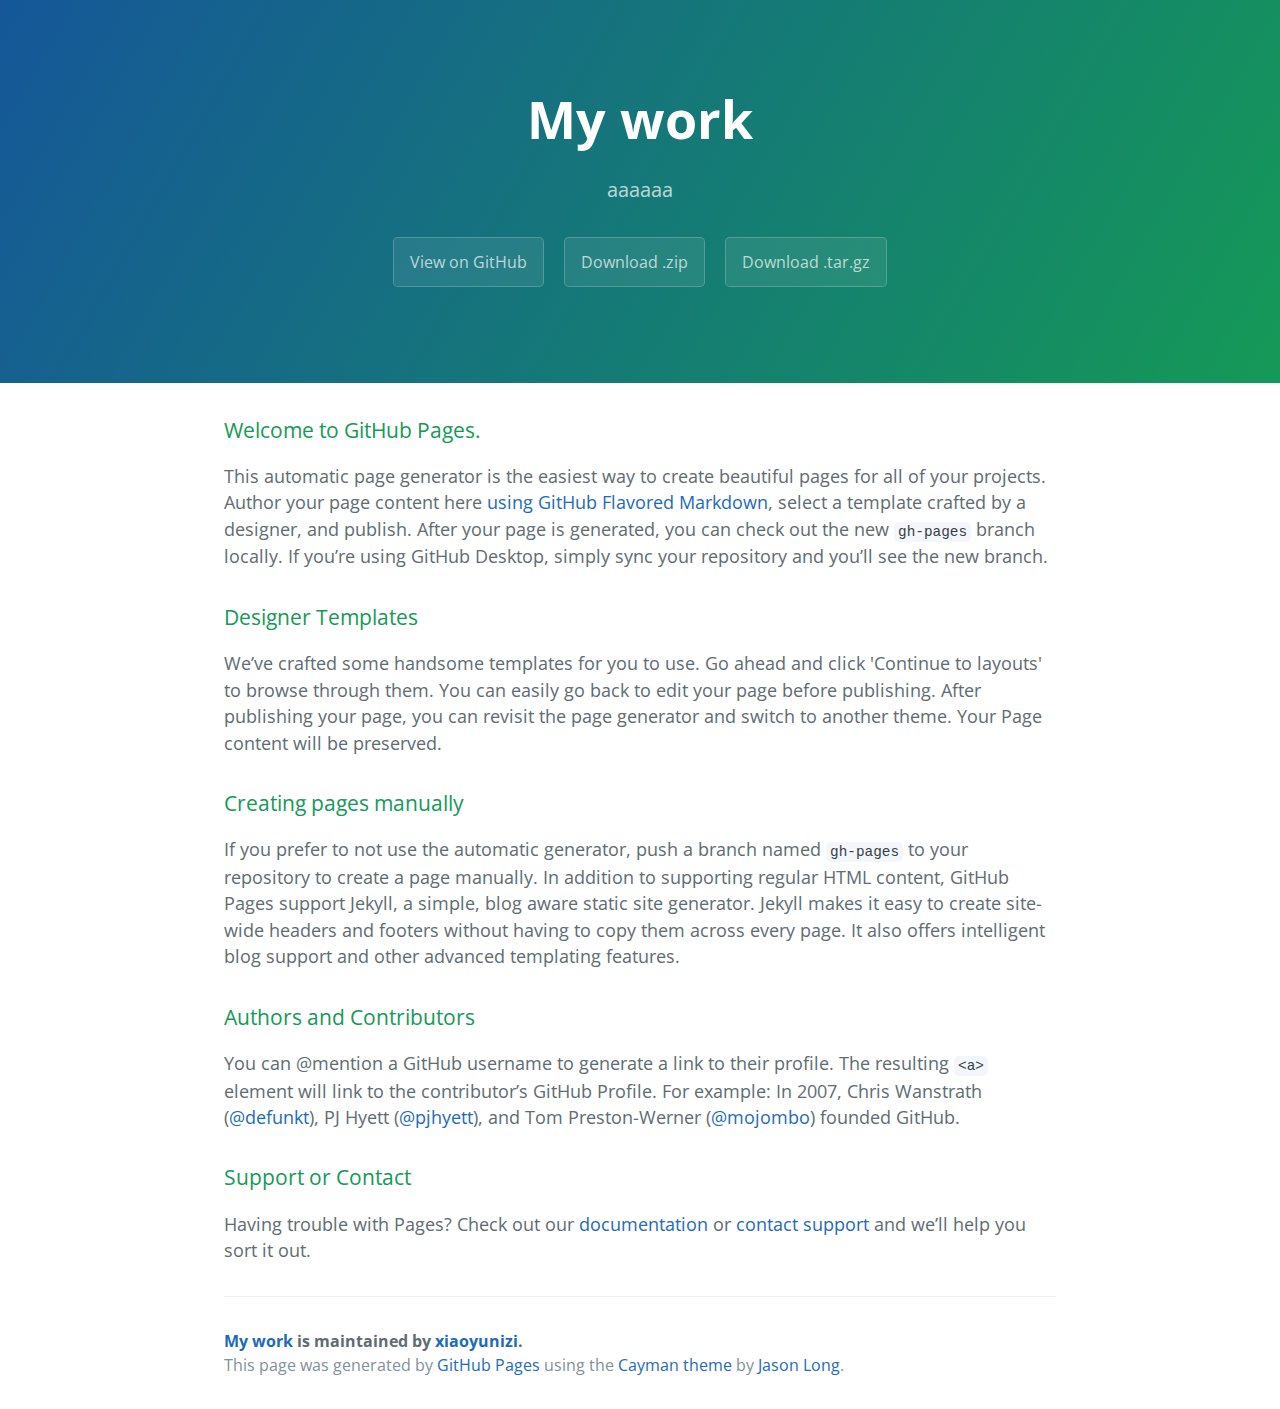
<file: index.html>
<!DOCTYPE html>
<html lang="en-us">
  <head>
    <meta charset="UTF-8">
    <title>My work by xiaoyunizi</title>
    <meta name="viewport" content="width=device-width, initial-scale=1">
    <link rel="stylesheet" type="text/css" href="stylesheets/normalize.css" media="screen">
    <link href='https://fonts.googleapis.com/css?family=Open+Sans:400,700' rel='stylesheet' type='text/css'>
    <link rel="stylesheet" type="text/css" href="stylesheets/stylesheet.css" media="screen">
    <link rel="stylesheet" type="text/css" href="stylesheets/github-light.css" media="screen">
  </head>
  <body>
    <section class="page-header">
      <h1 class="project-name">My work</h1>
      <h2 class="project-tagline">aaaaaa</h2>
      <a href="https://github.com/xiaoyunizi/my_work" class="btn">View on GitHub</a>
      <a href="https://github.com/xiaoyunizi/my_work/zipball/master" class="btn">Download .zip</a>
      <a href="https://github.com/xiaoyunizi/my_work/tarball/master" class="btn">Download .tar.gz</a>
    </section>

    <section class="main-content">
      <h3>
<a id="welcome-to-github-pages" class="anchor" href="#welcome-to-github-pages" aria-hidden="true"><span aria-hidden="true" class="octicon octicon-link"></span></a>Welcome to GitHub Pages.</h3>

<p>This automatic page generator is the easiest way to create beautiful pages for all of your projects. Author your page content here <a href="https://guides.github.com/features/mastering-markdown/">using GitHub Flavored Markdown</a>, select a template crafted by a designer, and publish. After your page is generated, you can check out the new <code>gh-pages</code> branch locally. If you’re using GitHub Desktop, simply sync your repository and you’ll see the new branch.</p>

<h3>
<a id="designer-templates" class="anchor" href="#designer-templates" aria-hidden="true"><span aria-hidden="true" class="octicon octicon-link"></span></a>Designer Templates</h3>

<p>We’ve crafted some handsome templates for you to use. Go ahead and click 'Continue to layouts' to browse through them. You can easily go back to edit your page before publishing. After publishing your page, you can revisit the page generator and switch to another theme. Your Page content will be preserved.</p>

<h3>
<a id="creating-pages-manually" class="anchor" href="#creating-pages-manually" aria-hidden="true"><span aria-hidden="true" class="octicon octicon-link"></span></a>Creating pages manually</h3>

<p>If you prefer to not use the automatic generator, push a branch named <code>gh-pages</code> to your repository to create a page manually. In addition to supporting regular HTML content, GitHub Pages support Jekyll, a simple, blog aware static site generator. Jekyll makes it easy to create site-wide headers and footers without having to copy them across every page. It also offers intelligent blog support and other advanced templating features.</p>

<h3>
<a id="authors-and-contributors" class="anchor" href="#authors-and-contributors" aria-hidden="true"><span aria-hidden="true" class="octicon octicon-link"></span></a>Authors and Contributors</h3>

<p>You can @mention a GitHub username to generate a link to their profile. The resulting <code>&lt;a&gt;</code> element will link to the contributor’s GitHub Profile. For example: In 2007, Chris Wanstrath (<a href="https://github.com/defunkt" class="user-mention">@defunkt</a>), PJ Hyett (<a href="https://github.com/pjhyett" class="user-mention">@pjhyett</a>), and Tom Preston-Werner (<a href="https://github.com/mojombo" class="user-mention">@mojombo</a>) founded GitHub.</p>

<h3>
<a id="support-or-contact" class="anchor" href="#support-or-contact" aria-hidden="true"><span aria-hidden="true" class="octicon octicon-link"></span></a>Support or Contact</h3>

<p>Having trouble with Pages? Check out our <a href="https://help.github.com/pages">documentation</a> or <a href="https://github.com/contact">contact support</a> and we’ll help you sort it out.</p>

      <footer class="site-footer">
        <span class="site-footer-owner"><a href="https://github.com/xiaoyunizi/my_work">My work</a> is maintained by <a href="https://github.com/xiaoyunizi">xiaoyunizi</a>.</span>

        <span class="site-footer-credits">This page was generated by <a href="https://pages.github.com">GitHub Pages</a> using the <a href="https://github.com/jasonlong/cayman-theme">Cayman theme</a> by <a href="https://twitter.com/jasonlong">Jason Long</a>.</span>
      </footer>

    </section>

  
  </body>
</html>
</file>
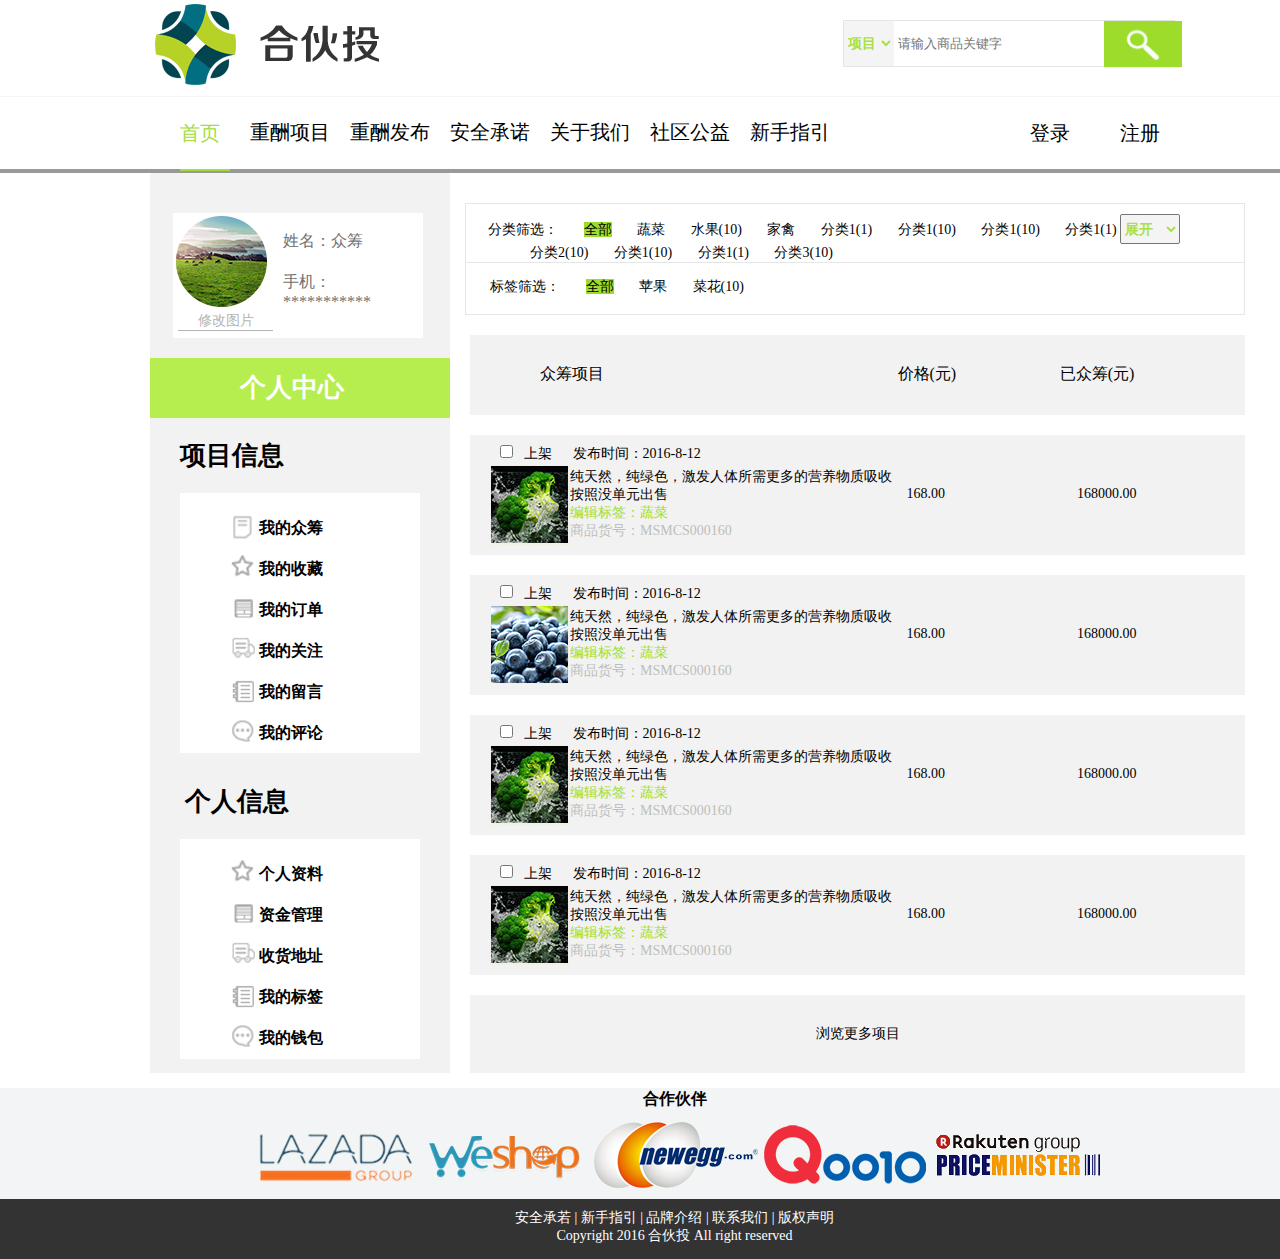
<file: 个人中心.html>
<!DOCTYPE HTML>
<html>
<head>
<meta http-equiv="Content-Type" content="text/html; charset=utf-8">
<title>无标题文档</title>
<link href="styles/css/个人中心.css" rel="stylesheet" type="text/css">
</head>
<body>

<!--头部 begin-->
<div class="header-top">
  <div class="logo"></div>
  <div class="font1">
    <select class="font2">
      <option value="项目">项目</option>
    </select>
    <input type="text" name="" id="" value="" placeholder="请输入商品关键字" class="font3"/>
  </div>
</div>
<img  class="font4" src="styles/images/个人中心_03.png">
<div class="clear"></div>
<ul class="nav floatr">
  <p class="text">首页</p>
  <li>重酬项目</li>
  <li>重酬发布</li>
  <li>安全承诺</li>
  <li>关于我们</li>
  <li>社区公益</li>
  <li>新手指引</li>
  <p class="text1">注册</p>
  <p class="text2">登录</p>
</ul>
<div class="clear"></div>
<!--头部 end--> 
<!--身体 begin-->
<div class="content">
<!--左边 begin-->
<div class="left">
  <div class="login">
    <div class="img-left"><img src="styles/images/个人中心_03.jpg">
      <p>修改图片</p>
    </div>
    <div class="text-right">
      <p>姓名：众筹</p>
      <p>手机：***********</p>
    </div>
  </div>
  <div class="bag">
    <p>个人中心</p>
  </div>
  <h2 class="alin">项目信息</h2>
  <ul class="sss">
    <li><img src="styles/images/个人中心_11-04.jpg">&nbsp;我的众筹</li>
    <li><img src="styles/images/个人中心_14.jpg">&nbsp;我的收藏</li>
    <li><img src="styles/images/个人中心_16.jpg">&nbsp;我的订单</li>
    <li><img src="styles/images/个人中心_19-08.jpg">&nbsp;我的关注</li>
    <li><img src="styles/images/个人中心_23.jpg">&nbsp;我的留言</li>
    <li><img src="styles/images/个人中心_27.jpg">&nbsp;我的评论</li>
    <div class="clear"></div>
    <h2 class="alin2">个人信息</h2>
    <ul class="buttom">
      <li><img src="styles/images/个人中心_14.jpg">&nbsp;个人资料</li>
      <li><img src="styles/images/个人中心_16.jpg">&nbsp;资金管理</li>
      <li><img src="styles/images/个人中心_19-08.jpg">&nbsp;收货地址</li>
      <li><img src="styles/images/个人中心_23.jpg">&nbsp;我的标签</li>
      <li><img src="styles/images/个人中心_27.jpg">&nbsp;我的钱包</li>
    </ul>
  </ul>
</div>
<!--left end--> 
<!--右边 begin-->
<div class="right">
<div class="text-right2">
  <div class="text-top"> <span>分类筛选：</span> <span class="bagcolor">全部</span> <span>蔬菜</span> <span>水果(10)</span> <span>家禽</span> <span>分类1(1)</span> <span>分类1(10)</span> <span>分类1(10)</span> <span>分类1(1)</span>
    <select>
      <option value="展开">展开</option>
    </select>
    <span>&nbsp;&nbsp;&nbsp;&nbsp;&nbsp;&nbsp;&nbsp;&nbsp;&nbsp;&nbsp;&nbsp;&nbsp;分类2(10)</span> <span>分类1(10)</span> <span>分类1(1)</span> <span>分类3(10)</span> 
  </div>
  <div class="text-buttom"> <span>标签筛选：</span> <span class="bagcolor">全部</span> <span>苹果</span> <span>菜花(10)</span> </div>
</div>
<div class="right-main"> <span class="s1">众筹项目</span> <span class="s2">价格(元)</span> <span class="s3">已众筹(元)</span> </div>
<div class="right-buttom1">
<span class="ss1">
<input type="checkbox">
&nbsp;&nbsp;上架</span> 
<span>&nbsp;&nbsp;&nbsp;&nbsp;&nbsp;发布时间：2016-8-12</span>
  <div class="mmn">
   <span class="mmo"><img src="styles/images/个人中心_11.jpg"></span>
    <div class="mmp"><p>纯天然，纯绿色，激发人体所需更多的营养物质吸收</p>
    <span class="price1">168.00</span>
    <span class="price2">168000.00</span>
    <p>按照没单元出售</p>
    <p class="p1">编辑标签：蔬菜</p>
    <p class="p2">商品货号：MSMCS000160</p></div>
    
  </div>
</div>

<div class="right-buttom1">
<span class="ss1">
<input type="checkbox">
&nbsp;&nbsp;上架</span> 
<span>&nbsp;&nbsp;&nbsp;&nbsp;&nbsp;发布时间：2016-8-12</span>
  <div class="mmn">
   <span class="mmo"><img src="styles/images/个人中心_19.jpg"></span>
    <div class="mmp"><p>纯天然，纯绿色，激发人体所需更多的营养物质吸收</p>
    <span class="price1">168.00</span>
    <span class="price2">168000.00</span>
    <p>按照没单元出售</p>
    <p class="p1">编辑标签：蔬菜</p>
    <p class="p2">商品货号：MSMCS000160</p></div>
    
  </div>
</div>
<div class="right-buttom1">
<span class="ss1">
<input type="checkbox">
&nbsp;&nbsp;上架</span> 
<span>&nbsp;&nbsp;&nbsp;&nbsp;&nbsp;发布时间：2016-8-12</span>
  <div class="mmn">
   <span class="mmo"><img src="styles/images/个人中心_11.jpg"></span>
    <div class="mmp"><p>纯天然，纯绿色，激发人体所需更多的营养物质吸收</p>
    <span class="price1">168.00</span>
    <span class="price2">168000.00</span>
    <p>按照没单元出售</p>
    <p class="p1">编辑标签：蔬菜</p>
    <p class="p2">商品货号：MSMCS000160</p></div>
    
  </div>
</div>
<div class="right-buttom1">
<span class="ss1">
<input type="checkbox">
&nbsp;&nbsp;上架</span> 
<span>&nbsp;&nbsp;&nbsp;&nbsp;&nbsp;发布时间：2016-8-12</span>
  <div class="mmn">
   <span class="mmo"><img src="styles/images/个人中心_11.jpg"></span>
    <div class="mmp"><p>纯天然，纯绿色，激发人体所需更多的营养物质吸收</p>
    <span class="price1">168.00</span>
    <span class="price2">168000.00</span>
    <p>按照没单元出售</p>
    <p class="p1">编辑标签：蔬菜</p>
    <p class="p2">商品货号：MSMCS000160</p></div>
    
  </div>
</div>
<div class="text-buttom2"><p>浏览更多项目</p></div>
<!--right end--> 
</div>
<!--身体 end--> 
<!--底部 begin-->
<div class="clear"></div>
<footer>
<div class="partners">
  <h3 align="center">合作伙伴</h3>
  <div class="links"><img src="styles/images/link1.jpg"><img src="styles/images/link2.jpg"><img src="styles/images/link3.jpg"><img src="styles/images/link4.jpg"><img src="styles/images/link5.jpg"></div>
</div>
<div class="footer-text">
  <p>安全承若 | 新手指引 | 品牌介绍 | 联系我们 | 版权声明<br/>
    Copyright 2016 合伙投 All right reserved</p>
    </div>
</footer>
</body>
</html>
</file>
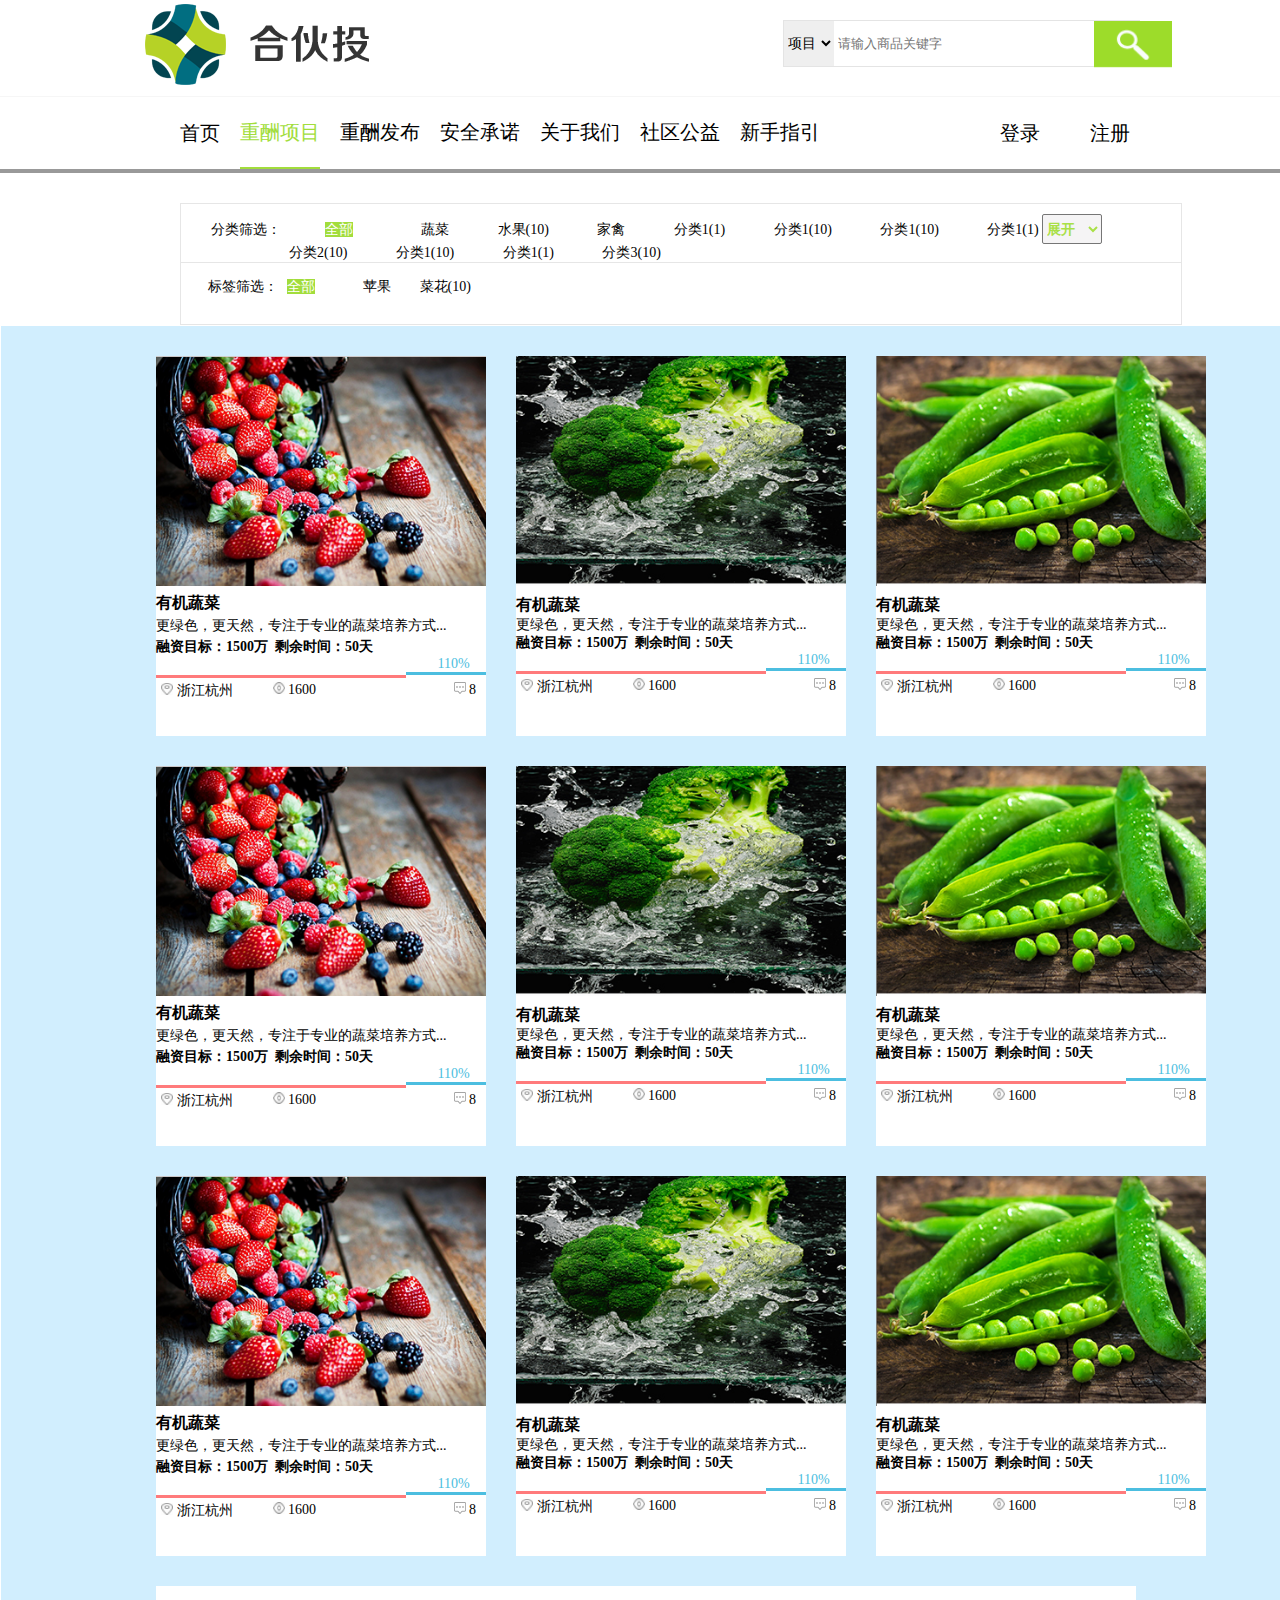
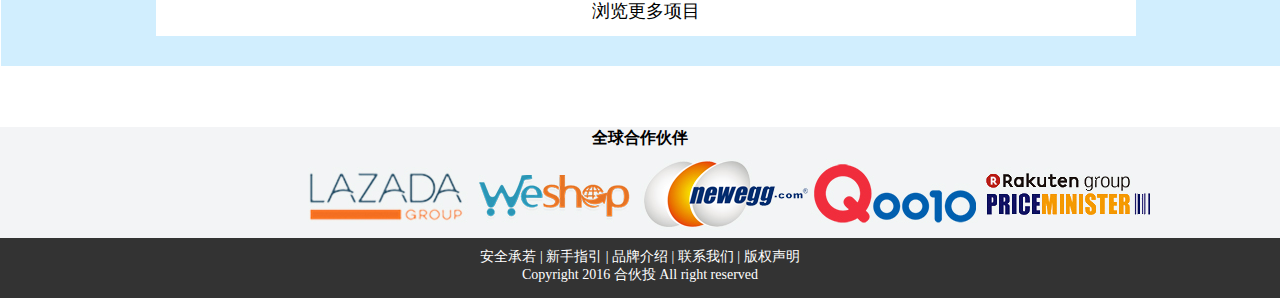
<file: 众筹项目.html>
<!doctype html>
<html>
<head>
<meta charset="utf-8">
<title>众筹项目</title>
<link href="styles/css/众筹项目.css" rel="stylesheet" type="text/css">
</head>

<body>
<!--头部 begin-->
<div class="header-top">
  <div class="logo"></div>
  <div class="font1">
    <select class="font2">
      <option value="项目">项目</option>
    </select>
    <input type="text" name="" id="" value="" placeholder="请输入商品关键字" class="font3"/>
  </div>
</div>
<img  class="font4" src="styles/images/个人中心_03.png">
<div class="clear"></div>
<ul class="nav floatr">
  <p class="text">首页</p>
  <li class="text0">重酬项目</li>
  <li>重酬发布</li>
  <li>安全承诺</li>
  <li>关于我们</li>
  <li>社区公益</li>
  <li>新手指引</li>
  <p class="text1">注册</p>
  <p class="text2">登录</p>
</ul>
<div class="clear"></div>
<!--头部 end-->

<!--身体上 begin-->
<div class="content">
<div class="content-top">
  <div class="text-top"> <span class="a1">分类筛选：</span> <span class="a2">全部</span> <span>蔬菜</span> <span>水果(10)</span> <span>家禽</span> <span>分类1(1)</span> <span>分类1(10)</span> <span>分类1(10)</span> <span>分类1(1)</span>
    <select class="sel">
      <option value="展开">展开</option>
    </select>
    <span>&nbsp;&nbsp;&nbsp;&nbsp;&nbsp;&nbsp;&nbsp;&nbsp;&nbsp;&nbsp;&nbsp;&nbsp;&nbsp;&nbsp;&nbsp;&nbsp;&nbsp;&nbsp;分类2(10)</span> <span>分类1(10)</span> <span>分类1(1)</span> <span>分类3(10)</span> 
  </div>
  <div class="text-buttom"> <span>标签筛选：</span> <span class="a2">全部</span> <span>苹果</span> <span>菜花(10)</span> </div>
</div>
<div class="main">

<div class="content-main">
   <div class="img-left"><img src="styles/images/1.png">
      <p class="pp1">有机蔬菜</p>
      <p>更绿色，更天然，专注于专业的蔬菜培养方式...</p> 
       <p class="pp2">融资目标：1500万&nbsp;&nbsp;剩余时间：50天</p>
       <span class="pp3">&nbsp;&nbsp;&nbsp;&nbsp;&nbsp;&nbsp;&nbsp;&nbsp;&nbsp;110%</span>
       <div class="red"></div>
       <div class="blue"></div>
       <div class="span0">
       <span class="span1"><img class="img1" src="styles/images/images_10.png">&nbsp;浙江杭州</span>
       <span class="span2"><img class="img2" src="styles/images/众筹项目_13.png">&nbsp;1600</span>
       <span class="span3"><img src="styles/images/images_09.png">&nbsp;8</span></div>
   <div class="clear"></div>
    </div>
  <div class="img-m"><img src="styles/images/2.png">
      <p class="pp1">有机蔬菜</p>
      <p>更绿色，更天然，专注于专业的蔬菜培养方式...</p> 
       <p class="pp2">融资目标：1500万&nbsp;&nbsp;剩余时间：50天</p>
       <span class="pp3">&nbsp;&nbsp;&nbsp;&nbsp;&nbsp;&nbsp;&nbsp;&nbsp;&nbsp;110%</span>
       <div class="red"></div>
       <div class="blue"></div>
       <div class="span0">
       <span class="span1"><img class="img1" src="styles/images/images_10.png">&nbsp;浙江杭州</span>
       <span class="span2"><img class="img2" src="styles/images/众筹项目_13.png">&nbsp;1600</span>
       <span class="span3"><img src="styles/images/images_09.png">&nbsp;8</span></div>
   <div class="clear"></div>
    </div>
  <div class="img-r"><img src="styles/images/3.png">
      <p class="pp1">有机蔬菜</p>
      <p>更绿色，更天然，专注于专业的蔬菜培养方式...</p> 
       <p class="pp2">融资目标：1500万&nbsp;&nbsp;剩余时间：50天</p>
       <span class="pp3">&nbsp;&nbsp;&nbsp;&nbsp;&nbsp;&nbsp;&nbsp;&nbsp;&nbsp;110%</span>
       <div class="red"></div>
       <div class="blue"></div>
       <div class="span0">
       <span class="span1"><img class="img1" src="styles/images/images_10.png">&nbsp;浙江杭州</span>
       <span class="span2"><img class="img2" src="styles/images/众筹项目_13.png">&nbsp;1600</span>
       <span class="span3"><img src="styles/images/images_09.png">&nbsp;8</span></div>
   <div class="clear"></div>
    </div>
    
</div> 
<div class="content-main">
   <div class="img-left"><img src="styles/images/1.png">
      <p class="pp1">有机蔬菜</p>
      <p>更绿色，更天然，专注于专业的蔬菜培养方式...</p> 
       <p class="pp2">融资目标：1500万&nbsp;&nbsp;剩余时间：50天</p>
       <span class="pp3">&nbsp;&nbsp;&nbsp;&nbsp;&nbsp;&nbsp;&nbsp;&nbsp;&nbsp;110%</span>
       <div class="red"></div>
       <div class="blue"></div>
       <div class="span0">
       <span class="span1"><img class="img1" src="styles/images/images_10.png">&nbsp;浙江杭州</span>
       <span class="span2"><img class="img2" src="styles/images/众筹项目_13.png">&nbsp;1600</span>
       <span class="span3"><img src="styles/images/images_09.png">&nbsp;8</span></div>
   <div class="clear"></div>
    </div>
  <div class="img-m"><img src="styles/images/2.png">
      <p class="pp1">有机蔬菜</p>
      <p>更绿色，更天然，专注于专业的蔬菜培养方式...</p> 
       <p class="pp2">融资目标：1500万&nbsp;&nbsp;剩余时间：50天</p>
       <span class="pp3">&nbsp;&nbsp;&nbsp;&nbsp;&nbsp;&nbsp;&nbsp;&nbsp;&nbsp;110%</span>
       <div class="red"></div>
       <div class="blue"></div>
       <div class="span0">
       <span class="span1"><img class="img1" src="styles/images/images_10.png">&nbsp;浙江杭州</span>
       <span class="span2"><img class="img2" src="styles/images/众筹项目_13.png">&nbsp;1600</span>
       <span class="span3"><img src="styles/images/images_09.png">&nbsp;8</span></div>
   <div class="clear"></div>
    </div>
  <div class="img-r"><img src="styles/images/3.png">
      <p class="pp1">有机蔬菜</p>
      <p>更绿色，更天然，专注于专业的蔬菜培养方式...</p> 
       <p class="pp2">融资目标：1500万&nbsp;&nbsp;剩余时间：50天</p>
       <span class="pp3">&nbsp;&nbsp;&nbsp;&nbsp;&nbsp;&nbsp;&nbsp;&nbsp;&nbsp;110%</span>
       <div class="red"></div>
       <div class="blue"></div>
       <div class="span0">
       <span class="span1"><img class="img1" src="styles/images/images_10.png">&nbsp;浙江杭州</span>
       <span class="span2"><img class="img2" src="styles/images/众筹项目_13.png">&nbsp;1600</span>
       <span class="span3"><img src="styles/images/images_09.png">&nbsp;8</span></div>
   <div class="clear"></div>
    </div>
    
</div> 
<div class="content-main">
   <div class="img-left"><img src="styles/images/1.png">
      <p class="pp1">有机蔬菜</p>
      <p>更绿色，更天然，专注于专业的蔬菜培养方式...</p> 
       <p class="pp2">融资目标：1500万&nbsp;&nbsp;剩余时间：50天</p>
       <span class="pp3">&nbsp;&nbsp;&nbsp;&nbsp;&nbsp;&nbsp;&nbsp;&nbsp;&nbsp;110%</span>
       <div class="red"></div>
       <div class="blue"></div>
       <div class="span0">
       <span class="span1"><img class="img1" src="styles/images/images_10.png">&nbsp;浙江杭州</span>
       <span class="span2"><img class="img2" src="styles/images/众筹项目_13.png">&nbsp;1600</span>
       <span class="span3"><img src="styles/images/images_09.png">&nbsp;8</span></div>
   <div class="clear"></div>
    </div>
  <div class="img-m"><img src="styles/images/2.png">
      <p class="pp1">有机蔬菜</p>
      <p>更绿色，更天然，专注于专业的蔬菜培养方式...</p> 
       <p class="pp2">融资目标：1500万&nbsp;&nbsp;剩余时间：50天</p>
       <span class="pp3">&nbsp;&nbsp;&nbsp;&nbsp;&nbsp;&nbsp;&nbsp;&nbsp;&nbsp;110%</span>
       <div class="red"></div>
       <div class="blue"></div>
       <div class="span0">
       <span class="span1"><img class="img1" src="styles/images/images_10.png">&nbsp;浙江杭州</span>
       <span class="span2"><img class="img2" src="styles/images/众筹项目_13.png">&nbsp;1600</span>
       <span class="span3"><img src="styles/images/images_09.png">&nbsp;8</span></div>
   <div class="clear"></div>
    </div>
  <div class="img-r"><img src="styles/images/3.png">
      <p class="pp1">有机蔬菜</p>
      <p>更绿色，更天然，专注于专业的蔬菜培养方式...</p> 
       <p class="pp2">融资目标：1500万&nbsp;&nbsp;剩余时间：50天</p>
       <span class="pp3">&nbsp;&nbsp;&nbsp;&nbsp;&nbsp;&nbsp;&nbsp;&nbsp;&nbsp;110%</span>
       <div class="red"></div>
       <div class="blue"></div>
       <div class="span0">
       <span class="span1"><img class="img1" src="styles/images/images_10.png">&nbsp;浙江杭州</span>
       <span class="span2"><img class="img2" src="styles/images/众筹项目_13.png">&nbsp;1600</span>
       <span class="span3"><img src="styles/images/images_09.png">&nbsp;8</span></div>
   <div class="clear"></div>
    </div>
    
</div> 
<div class="content-buttom"><p>浏览更多项目</p></div>


 </div>   

<!--footer--> 
<div class="clear"></div>
<footer>
<div class="partners">
  <h3 align="center">全球合作伙伴</h3>
  <div class="links"><img src="styles/images/link1.jpg"><img src="styles/images/link2.jpg"><img src="styles/images/link3.jpg"><img src="styles/images/link4.jpg"><img src="styles/images/link5.jpg"></div>
</div>
<div class="footer-text">
  <p>安全承若 | 新手指引 | 品牌介绍 | 联系我们 | 版权声明<br/>
    Copyright 2016 合伙投 All right reserved</p>
    </div>
 
</footer>
  </div>
</body>
</html>
</file>
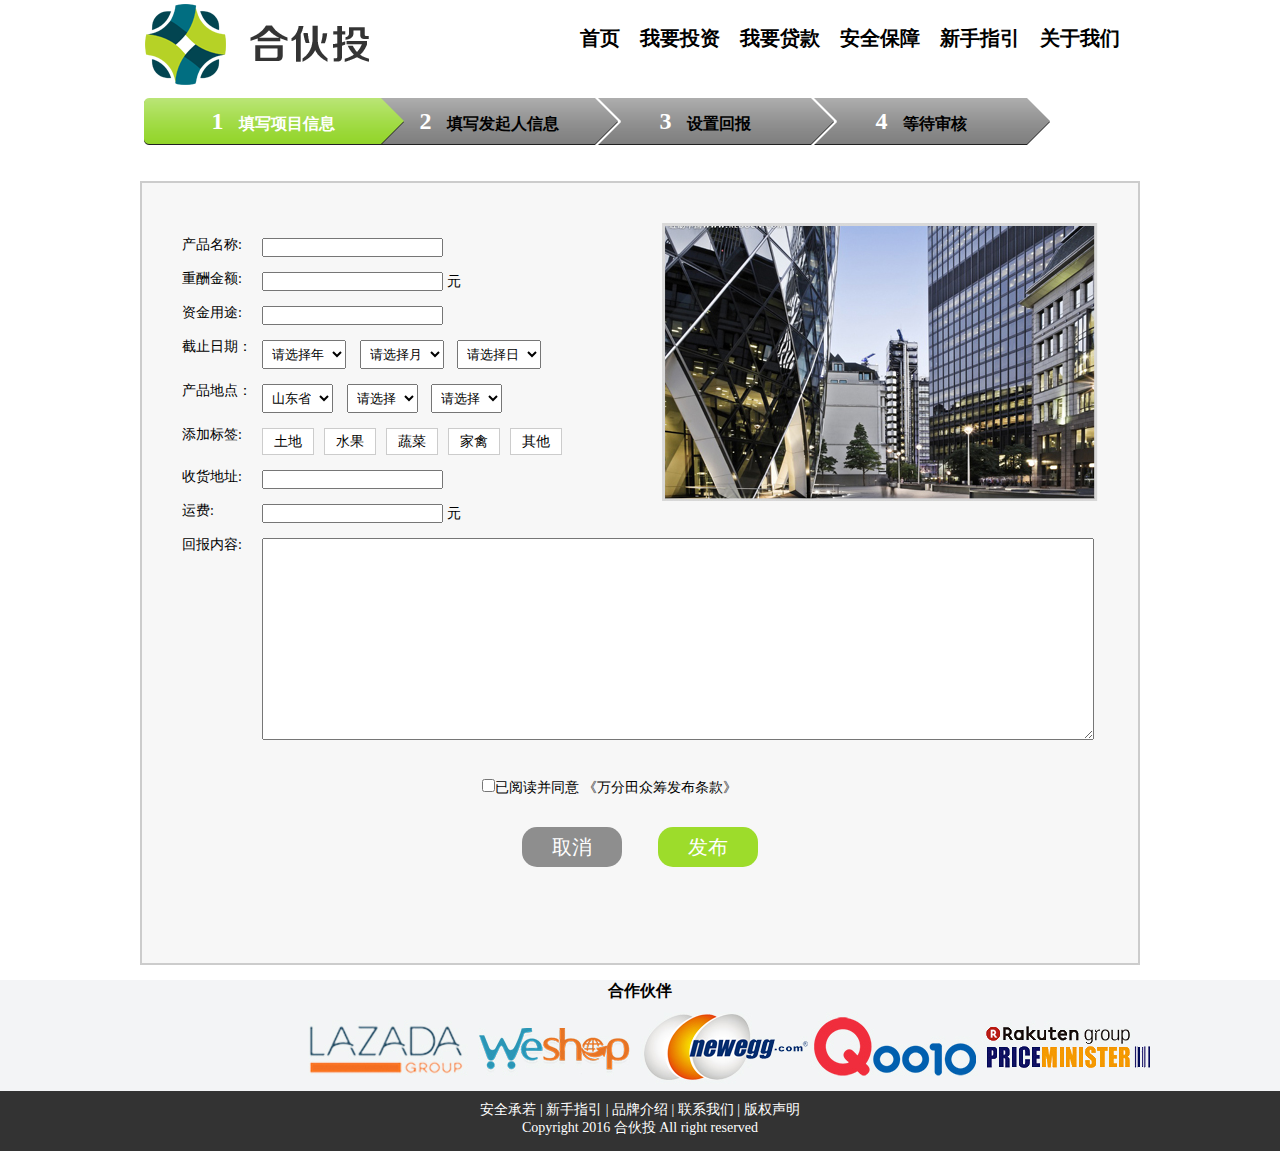
<file: 发布.html>
<!doctype html>
<html>
<head>
<meta charset="utf-8">
<title>信息发布</title>
<link href="styles/css/发布.css" rel="stylesheet" type="text/css">
</head>

<body>
<!--header-->
<header>
  <div class="logo"></div>
  <nav>
  <ul>
    <li>首页</li>
    <li>我要投资</li>
    <li>我要贷款</li>
    <li>安全保障</li>
    <li>新手指引</li>
    <li>关于我们</li>
  </ul>
  </nav>
  <div class="clear"></div>
</header>
<!--article-->
<div class="clear"></div>
<article>
<!--steps-->
    <ul class="steps">
       <li class="step1"><span class="num1">1</span>填写项目信息</li>
       <li class="step2"><span class="num1">2</span>填写发起人信息</li>
       <li class="step3"><span class="num1">3</span>设置回报</li>
       <li class="step4"><span class="num1">4</span>等待审核</li>
    </ul>
<div class="clear"></div>
<!--form--> 
<div class="content">

<div class="left">
<form>
<dl>
<dt>产品名称:</dt>
<dd><input type="text" name="text"></dd>
<dt>重酬金额:</dt>
<dd><input type="number" main="0">&nbsp;元</dd>
<dt>资金用途:</dt>
<dd><input type="text" name="text"></dd>
<dt>截止日期：</dt>
<dd>
<select>
	<option value="请选择年">请选择年</option>
    <option value="2016年">2016年</option>
    <option value="2015年">2015年</option>
</select>
<select>
	<option value="请选择月">请选择月</option>
    <option value="1月">1月</option>
    <option value="2月">2月</option>
</select>
<select>
	<option value="请选择日">请选择日</option>
    <option value="1日">1日</option>
    <option value="2日">2日</option>
</select>
</dd>
<dt>产品地点：</dt>
<dd>
<select>
	<option value="山东省">山东省</option>
    <option value="济南">济南</option>
    <option value="青岛">青岛</option>
</select>
<select>
	<option value="请选择">请选择</option>
    <option value="北京">北京</option>
    <option value="深圳">深圳</option>
</select>
<select>
	<option value="请选择">请选择</option>
    <option value="上海">上海</option>
    <option value="南京">南京</option>
</select>
</dd>
<dt>添加标签:</dt>
<dd>
<ul class="biaoqian">
<li><a href="#"><span class="box">土地</span></a></li>
<li><a href="#"><span class="box">水果</span></a></li>
<li><a href="#"><span class="box">蔬菜</span></a></li>
<li><a href="#"><span class="box">家禽</span></a></li>
<li><a href="#"><span class="box">其他</span></a></li>
</ul>
</dd>
<dt>收货地址:</dt>
<dd><input type="text" name="text"/></dd>
<dt>运费:</dt>
<dd><input type="number1" main="0"/>&nbsp;元</dd>
<dt>回报内容:</dt>
<dd><textarea name="" cols="" rows="3"></textarea></dd>
</dl>

</form>   

</div> 
<div class="right"><img src="styles/images/ad.jpg"></div>

<div class="clear"></div>
<div class="span1"><input type="checkbox"/>已阅读并同意&nbsp;《万分田众筹发布条款》</div>
<div class="clear"></div>
<p class="button1">取消</p>
<p class="button2">发布</p>
</div>

</article>

<!--footer--> 
<div class="clear"></div>
<footer>
<div class="partners">
  <h3 align="center">合作伙伴</h3>
  <div class="links"><img src="styles/images/link1.jpg"><img src="styles/images/link2.jpg"><img src="styles/images/link3.jpg"><img src="styles/images/link4.jpg"><img src="styles/images/link5.jpg"></div>
</div>
<div class="footer-text">
  <p>安全承若 | 新手指引 | 品牌介绍 | 联系我们 | 版权声明<br/>
    Copyright 2016 合伙投 All right reserved</p>
    </div>
</footer>
</body>
</html>
</file>
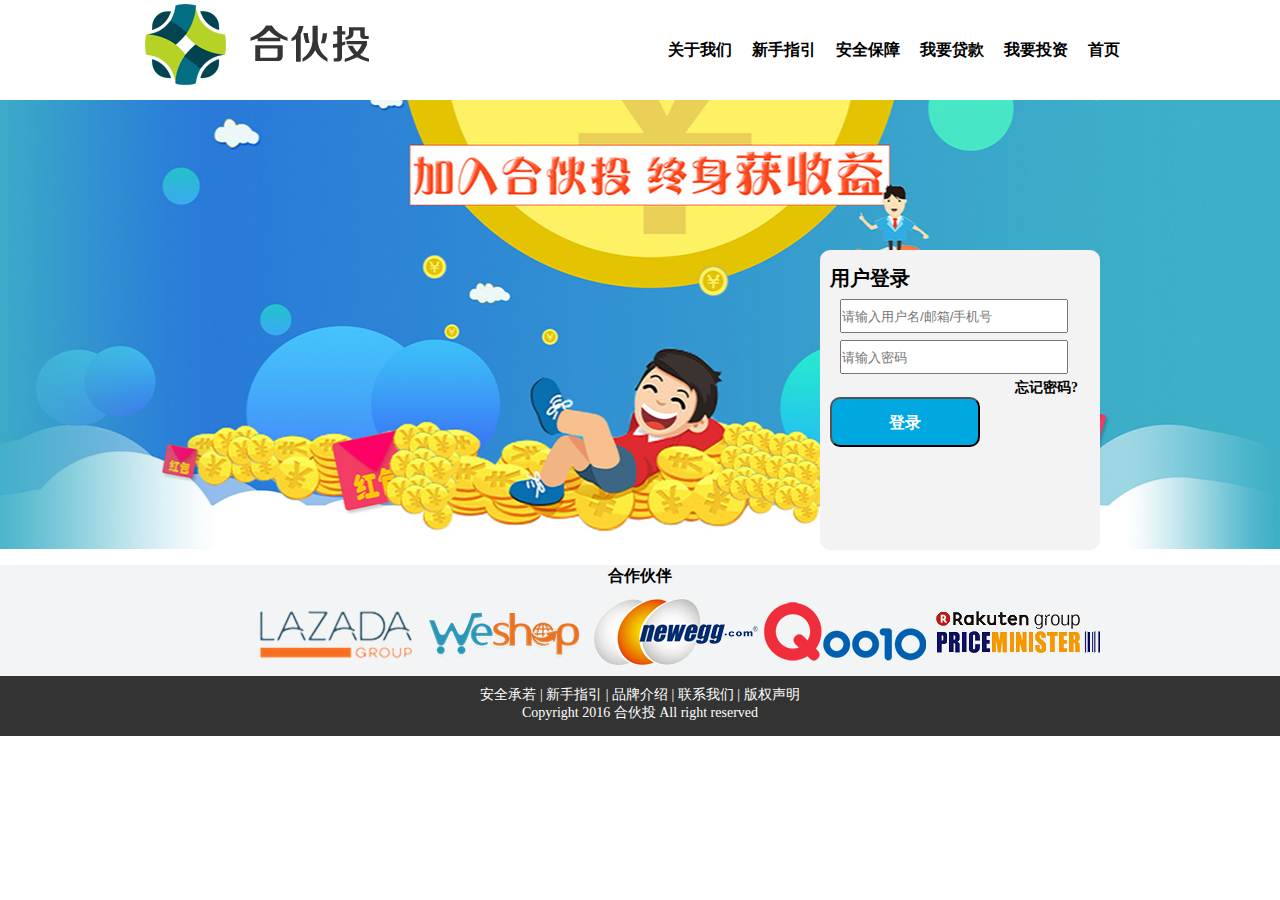
<file: 登录.html>
<!DOCTYPE HTML>
<html>
<head>
<meta http-equiv="Content-Type" content="text/html; charset=utf-8">
<title>合伙投</title>
<link href="styles/css/登录.css" rel="stylesheet" type="text/css">
 	<script type="text/javascript">
		//验证用户名
		function checkName(){
			var userName=document.getElementById("uName");
			if(userName.value.length==0){
				alert("用户名不能为空！");
				return false;
			}
			if(userName.value.length<3||userName.value.length>16){
				alert("用户名的长度为3~16之间");
				userName.select();//元素内容被选中
				return false;
			}
			return true;
		}
		
		//验证密码
		function checkUserPwd() {
			var userPwd=document.myForm.userPwd.value;
			if(userPwd.length<6){
				alert("密码长度不能低于6位！");
				return false;
			}
			for(var i=0;i<userPwd.length;i++){
				var tmp=userPwd.charAt(i);
				if(isNaN(tmp)){
					alert("密码必须使用数字");
					return false;
			}
		}
			return true;
		}
		function checkForm(){
			return checkName()&&checkUserPwd();
		}
		function checkForm1(){
			if (checkName()&&checkUserPwd()) {
				document.myform.action="http://www.moocollegr.cn";
				document.myform.target="blank";
				document.myform.submit();
			}
		}

	</script>
</head>
<body>
<!--头部 begin-->
<div class="header">
  <div class="logo"></div>
  <ul class="nav floatr">
    <li>首页</li>
    <li>我要投资</li>
    <li>我要贷款</li>
    <li>安全保障</li>
    <li>新手指引</li>
    <li>关于我们</li>
  </ul>
  <div class="clear"></div>
</div>
<!--头部 end--> 
<!--身体 begin-->
<div class="content">
  <div class="clear"></div>
    <form class="login-box" name="myForm" action="file:///C:/Users/Administrator/Desktop/合伙投项目/首页.html" method="post" onsubmit="return checkForm()">
    	<h3>用户登录</h3>
		<input class="username" type="text" name="username" id="uName" value="" placeholder="请输入用户名/邮箱/手机号"/><br/>
        <div class="clear"></div>
		<input class="password" name="userPwd" type="password" id="uPwd" value="" placeholder="请输入密码" /><br/>
    <div class="clear"></div>
    <h4>忘记密码?</h4>
    <div class="clear"></div>
    <input type="submit" class="login_button" value="登录"/>
  </form>
</div>
<!--身体 end--> 
<!--footer begin-->
<div class="clear"></div>
<div class="partners">
  <h3 align="center">合作伙伴</h3>
  <div class="links"><img src="styles/images/link1.jpg"><img src="styles/images/link2.jpg"><img src="styles/images/link3.jpg"><img src="styles/images/link4.jpg"><img src="styles/images/link5.jpg"></div>
</div>
<div class="footer">
  <p>安全承若 | 新手指引 | 品牌介绍 | 联系我们 | 版权声明<br/>
    Copyright 2016 合伙投 All right reserved</p>
</div>
</body>
</html>
</file>
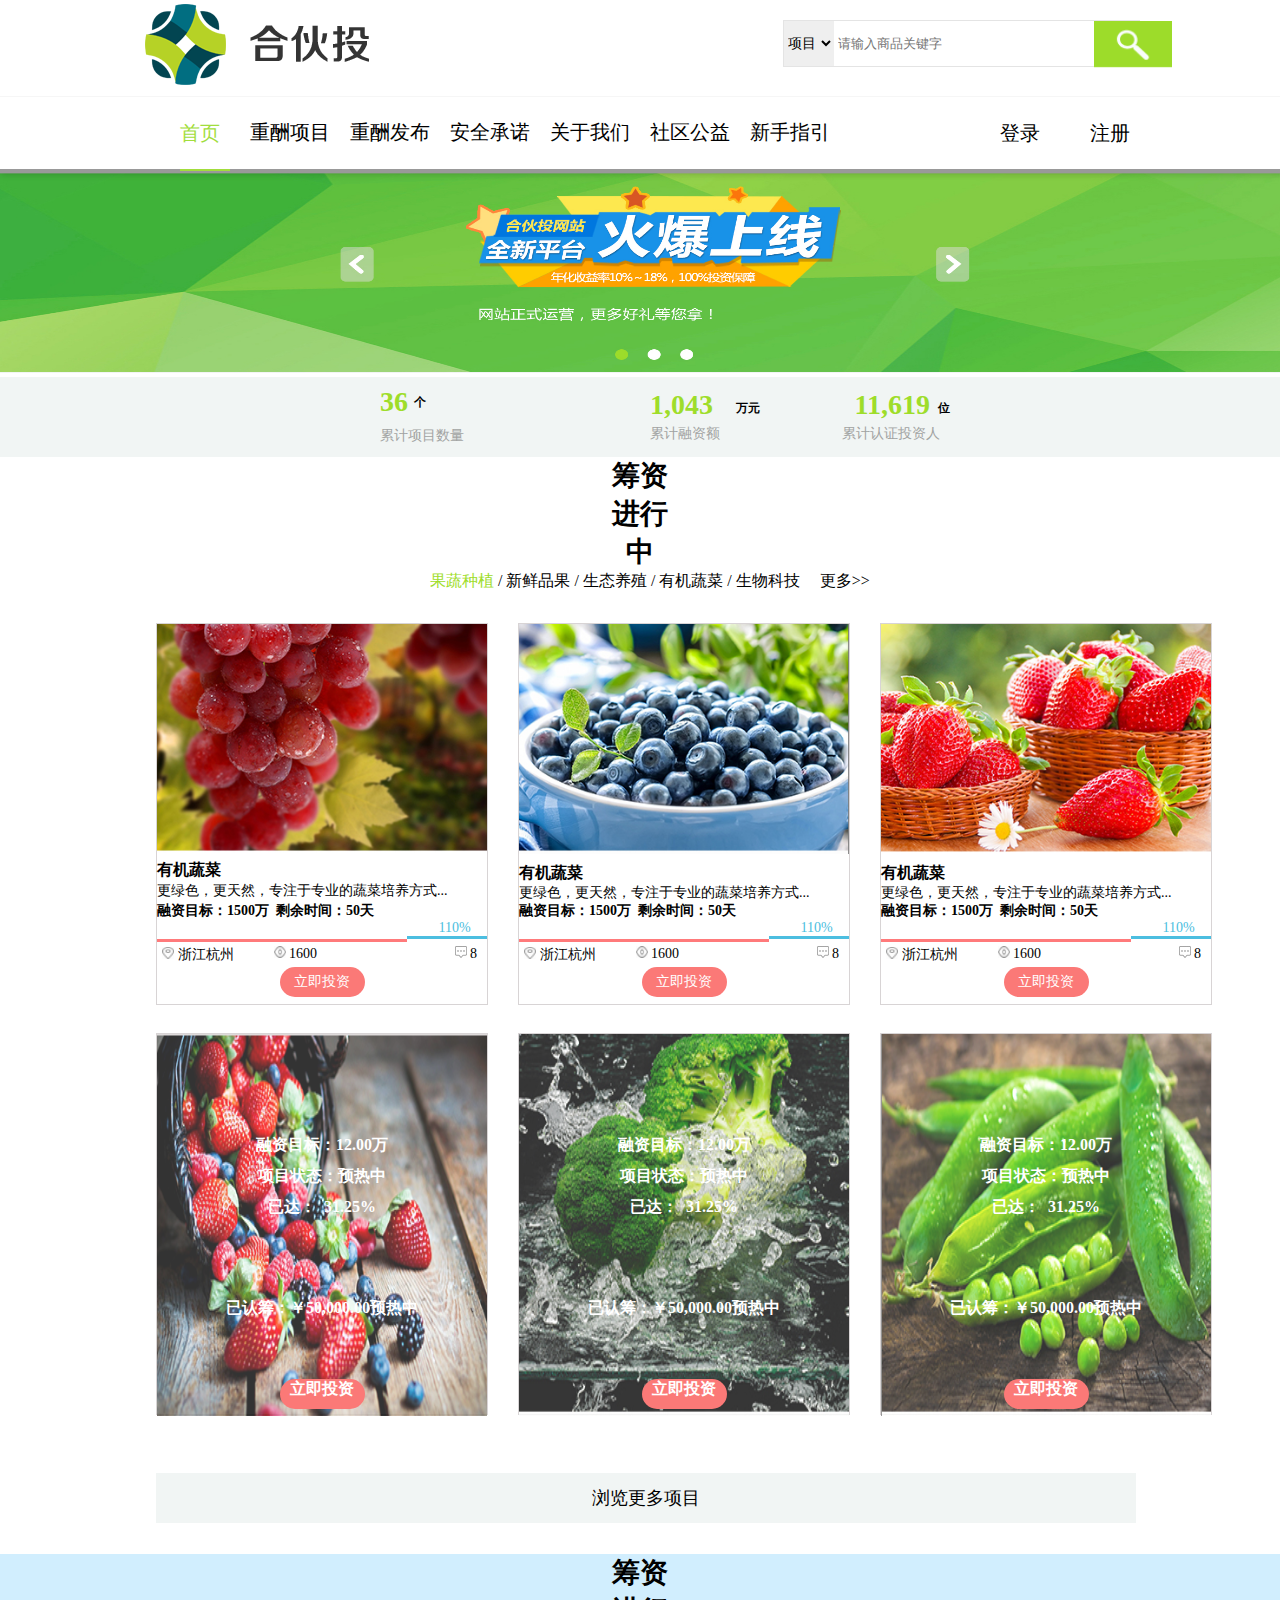
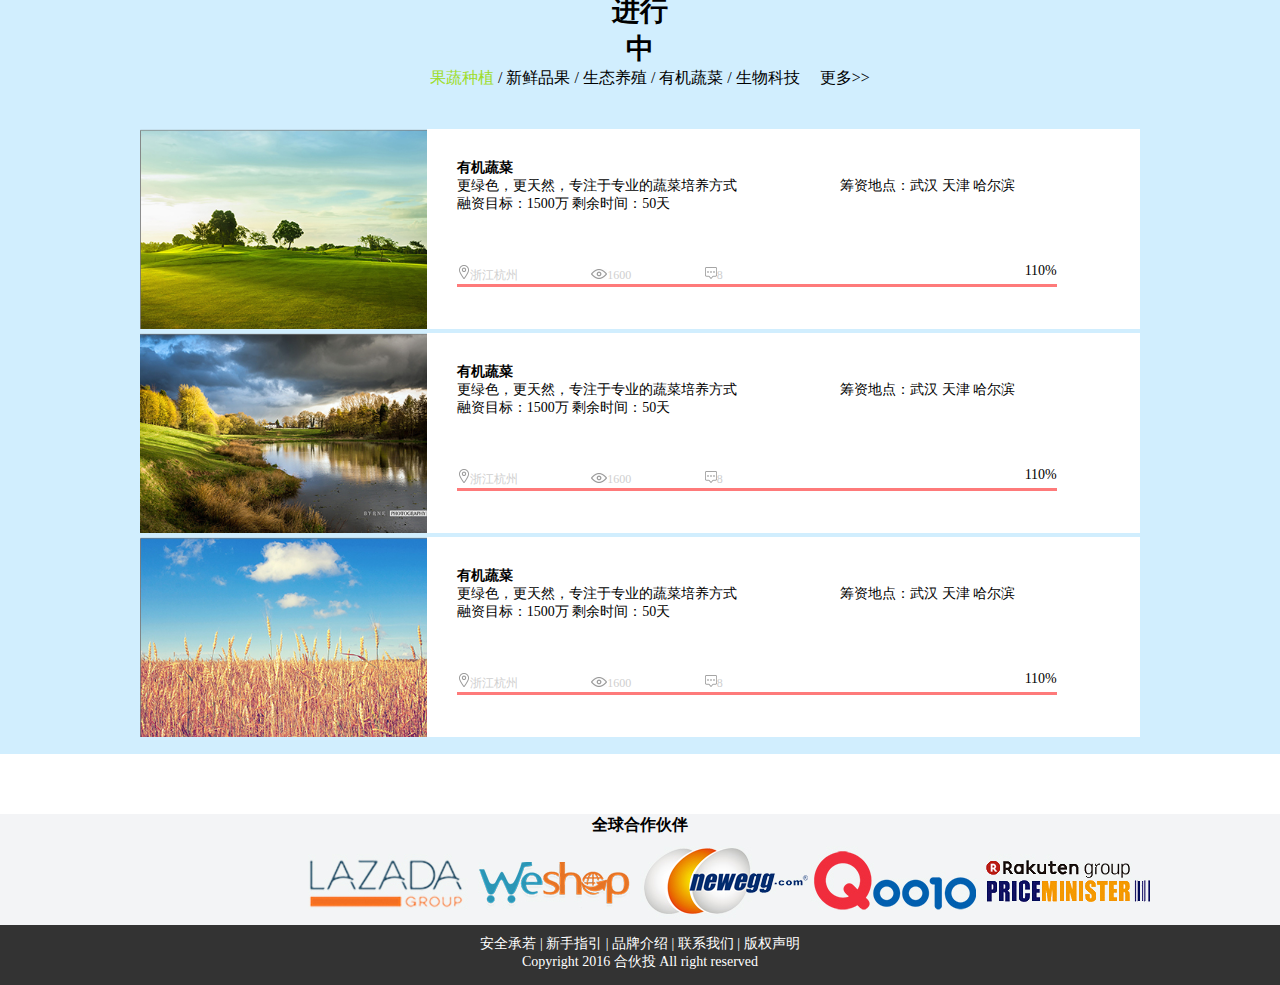
<file: 首页.html>
<!doctype html>
<html>
<head>
<meta charset="utf-8">
<title>首页</title>
<link href="styles/css/首页.css" rel="stylesheet" type="text/css">
</head>

<body>
<!--头部 begin-->
<div class="header-top">
  <div class="logo"></div>
  <div class="font1">
    <select class="font2">
      <option value="项目">项目</option>
    </select>
    <input type="text" name="" id="" value="" placeholder="请输入商品关键字" class="font3"/>
  </div>
</div>
<img  class="font4" src="styles/images/个人中心_03.png">
<div class="clear"></div>
<ul class="nav floatr">
  <p class="text">首页</p>
  <li>重酬项目</li>
  <li>重酬发布</li>
  <li>安全承诺</li>
  <li>关于我们</li>
  <li>社区公益</li>
  <li>新手指引</li>
  <p class="text1">注册</p>
  <p class="text2">登录</p>
</ul>
<img class="img1" src="styles/images/首页_03.png"">
<div class="s1"> <span class="s2">36</span><span class="span11">&nbsp;&nbsp;个</span>
  <p class="pt1">累计项目数量</p>
  <span class="s3">1,043</span><span class="span22">&nbsp;&nbsp;万元</span>
  <p class="pt2">累计融资额</p>
  <span class="s4">11,619</span><span class="span33">&nbsp;&nbsp;位</span>
  <p class="pt3">累计认证投资人</p>
</div>
<div class="clear"></div>
<!--头部 end--> 
<!--身体上 begin-->
<div class="main-top">
  <p class="text11">筹资进行中</p>
  <span id="text22">果蔬种植&nbsp;</span><span class="text3">/&nbsp;新鲜品果&nbsp;/&nbsp;生态养殖&nbsp;/&nbsp;有机蔬菜&nbsp;/&nbsp;生物科技&nbsp;&nbsp;&nbsp;&nbsp;&nbsp;更多>></span></div>
<div class="main">
  <div class="content-main">
    <div class="img-left"><img src="styles/images/4.png">
      <p class="pp1">有机蔬菜</p>
      <p>更绿色，更天然，专注于专业的蔬菜培养方式...</p>
      <p class="pp2">融资目标：1500万&nbsp;&nbsp;剩余时间：50天</p>
      <span class="pp3">&nbsp;&nbsp;&nbsp;&nbsp;&nbsp;&nbsp;&nbsp;&nbsp;&nbsp;110%</span>
      <div class="red"></div>
      <div class="blue"></div>
      <div class="span0"> <span class="span1"><img class="img1" src="styles/images/images_10.png">&nbsp;浙江杭州</span> <span class="span2"><img class="img2" src="styles/images/众筹项目_13.png">&nbsp;1600</span> <span class="span3"><img src="styles/images/images_09.png">&nbsp;8</span></div>
      <div class="login">
        <p>立即投资</p>
      </div>
      <div class="clear"></div>
    </div>
    <div class="img-m"><img src="styles/images/5.png">
      <p class="pp1">有机蔬菜</p>
      <p>更绿色，更天然，专注于专业的蔬菜培养方式...</p>
      <p class="pp2">融资目标：1500万&nbsp;&nbsp;剩余时间：50天</p>
      <span class="pp3">&nbsp;&nbsp;&nbsp;&nbsp;&nbsp;&nbsp;&nbsp;&nbsp;&nbsp;110%</span>
      <div class="red"></div>
      <div class="blue"></div>
      <div class="span0"> <span class="span1"><img class="img1" src="styles/images/images_10.png">&nbsp;浙江杭州</span> <span class="span2"><img class="img2" src="styles/images/众筹项目_13.png">&nbsp;1600</span> <span class="span3"><img src="styles/images/images_09.png">&nbsp;8</span></div>
      <div class="login">
        <p>立即投资</p>
      </div>
      <div class="clear"></div>
    </div>
    <div class="img-r"><img src="styles/images/6.png">
      <p class="pp1">有机蔬菜</p>
      <p>更绿色，更天然，专注于专业的蔬菜培养方式...</p>
      <p class="pp2">融资目标：1500万&nbsp;&nbsp;剩余时间：50天</p>
      <span class="pp3">&nbsp;&nbsp;&nbsp;&nbsp;&nbsp;&nbsp;&nbsp;&nbsp;&nbsp;110%</span>
      <div class="red"></div>
      <div class="blue"></div>
      <div class="span0"> <span class="span1"><img class="img1" src="styles/images/images_10.png">&nbsp;浙江杭州</span> <span class="span2"><img class="img2" src="styles/images/众筹项目_13.png">&nbsp;1600</span> <span class="span3"><img src="styles/images/images_09.png">&nbsp;8</span></div>
      <div class="login">
        <p>立即投资</p>
      </div>
      <div class="clear"></div>
    </div>
  </div>
  <div class="content-main">
    <div class="img-left1"><img src="styles/images/1.png">
      <div class="login1">
        <p>融资目标：12.00万</p>
        <p>项目状态：预热中</p>
        <p>已达：&nbsp;&nbsp;31.25%</p>
        <h3 class="ass">已认筹：￥50,000.00预热中</h3>
        <div class="login2">
          <p>立即投资</p>
        </div>
      </div>
      <div class="clear"></div>
    </div>
    <div class="img-m1"><img src="styles/images/2.png">
        <div class="login1">
        <p>融资目标：12.00万</p>
        <p>项目状态：预热中</p>
        <p>已达：&nbsp;&nbsp;31.25%</p>
        <h3 class="ass">已认筹：￥50,000.00预热中</h3>
        <div class="login2">
          <p>立即投资</p>
        </div>
      </div>
      <div class="clear"></div>
    </div>
    <div class="img-r1"><img src="styles/images/3.png">
        <div class="login1">
        <p>融资目标：12.00万</p>
        <p>项目状态：预热中</p>
        <p>已达：&nbsp;&nbsp;31.25%</p>
        <h3 class="ass">已认筹：￥50,000.00预热中</h3>
        <div class="login2">
          <p>立即投资</p>
        </div>
      </div>
      <div class="clear"></div>
    </div>
  </div>
  <div class="content-buttom">
    <p>浏览更多项目</p>
  </div>
</div>
<div class="clear"></div>
<div class="artic">
  <div class="main-top">
  <p class="text111">筹资进行中</p>
  <span id="text222">果蔬种植&nbsp;</span><span class="text33">/&nbsp;新鲜品果&nbsp;/&nbsp;生态养殖&nbsp;/&nbsp;有机蔬菜&nbsp;/&nbsp;生物科技&nbsp;&nbsp;&nbsp;&nbsp;&nbsp;更多>></span></div>

  <div class="c_m">
    <div class="c_m1"> <img  style="height: 200px;" src="styles/images/9.png"> </div>
    <div class="c_m2">
      <h4>有机蔬菜</h4>
      <span class="sp1" >更绿色，更天然，专注于专业的蔬菜培养方式</span> <span style="margin-left: 100px;">筹资地点：武汉   天津   哈尔滨</span>
      <p  class="p2">融资目标：1500万&nbsp剩余时间：50天</p>
      <div class="dd4"> <span><img src="styles/images/images_07.png"/>浙江杭州</span> <span style=" margin-left: 70px; "><img src="styles/images/众筹项目_13.png"/>1600</span> <span style="margin-left: 70px; "><img src="styles/images/images_09.png"/>8</span>
        <p class="p3">110%</p>
      </div>
      <div class="dd5"></div>
    </div>
  </div>
  <div class="clear"></div>
  <div class="c_m">
    <div class="c_m1"> <img  style="height: 200px;" src="styles/images/8.png"/> </div>
    <div class="c_m2">
      <h4>有机蔬菜</h4>
      <span class="sp1">更绿色，更天然，专注于专业的蔬菜培养方式</span> <span style="margin-left: 100px;">筹资地点：武汉   天津   哈尔滨</span>
      <p  class="p2">融资目标：1500万&nbsp剩余时间：50天</p>
      <div class="dd4"> <span><img src="styles/images/images_07.png"/>浙江杭州</span> <span style=" margin-left: 70px; "><img src="styles/images/众筹项目_13.png"/>1600</span> <span style="margin-left: 70px; "><img src="styles/images/images_09.png"/>8</span>
        <p class="p3">110%</p>
      </div>
      <div class="dd5"></div>
    </div>
  </div>
  <div class="clear"></div>
  <div class="c_m">
    <div class="c_m1"> <img  style="height: 200px;" src="styles/images/7.png"/> </div>
    <div class="c_m2">
      <h4>有机蔬菜</h4>
      <span class="sp1" >更绿色，更天然，专注于专业的蔬菜培养方式</span> <span style="margin-left: 100px;">筹资地点：武汉   天津   哈尔滨</span>
      <p  class="p2">融资目标：1500万&nbsp剩余时间：50天</p>
      <div class="dd4"> <span><img src="styles/images/images_07.png"/>浙江杭州</span> <span style=" margin-left: 70px; "><img src="styles/images/众筹项目_13.png"/>1600</span> <span style="margin-left: 70px; "><img src="styles/images/images_09.png"/>8</span>
        <p class="p3">110%</p>
      </div>
      <div class="dd5"></div>
    </div>
  </div>
</div>
<!--footer--> 
<div class="clear"></div>
<footer>
<div class="partners">
  <h3 align="center">全球合作伙伴</h3>
  <div class="links"><img src="styles/images/link1.jpg"><img src="styles/images/link2.jpg"><img src="styles/images/link3.jpg"><img src="styles/images/link4.jpg"><img src="styles/images/link5.jpg"></div>
</div>
<div class="footer-text">
  <p>安全承若 | 新手指引 | 品牌介绍 | 联系我们 | 版权声明<br/>
    Copyright 2016 合伙投 All right reserved</p>
    </div>
</footer>
</body>
</html>
</file>
<file: stylesheets/stylesheet.css>
* {
  box-sizing: border-box; }

body {
  padding: 0;
  margin: 0;
  font-family: "Open Sans", "Helvetica Neue", Helvetica, Arial, sans-serif;
  font-size: 16px;
  line-height: 1.5;
  color: #606c71; }

a {
  color: #1e6bb8;
  text-decoration: none; }
  a:hover {
    text-decoration: underline; }

.btn {
  display: inline-block;
  margin-bottom: 1rem;
  color: rgba(255, 255, 255, 0.7);
  background-color: rgba(255, 255, 255, 0.08);
  border-color: rgba(255, 255, 255, 0.2);
  border-style: solid;
  border-width: 1px;
  border-radius: 0.3rem;
  transition: color 0.2s, background-color 0.2s, border-color 0.2s; }
  .btn + .btn {
    margin-left: 1rem; }

.btn:hover {
  color: rgba(255, 255, 255, 0.8);
  text-decoration: none;
  background-color: rgba(255, 255, 255, 0.2);
  border-color: rgba(255, 255, 255, 0.3); }

@media screen and (min-width: 64em) {
  .btn {
    padding: 0.75rem 1rem; } }

@media screen and (min-width: 42em) and (max-width: 64em) {
  .btn {
    padding: 0.6rem 0.9rem;
    font-size: 0.9rem; } }

@media screen and (max-width: 42em) {
  .btn {
    display: block;
    width: 100%;
    padding: 0.75rem;
    font-size: 0.9rem; }
    .btn + .btn {
      margin-top: 1rem;
      margin-left: 0; } }

.page-header {
  color: #fff;
  text-align: center;
  background-color: #159957;
  background-image: linear-gradient(120deg, #155799, #159957); }

@media screen and (min-width: 64em) {
  .page-header {
    padding: 5rem 6rem; } }

@media screen and (min-width: 42em) and (max-width: 64em) {
  .page-header {
    padding: 3rem 4rem; } }

@media screen and (max-width: 42em) {
  .page-header {
    padding: 2rem 1rem; } }

.project-name {
  margin-top: 0;
  margin-bottom: 0.1rem; }

@media screen and (min-width: 64em) {
  .project-name {
    font-size: 3.25rem; } }

@media screen and (min-width: 42em) and (max-width: 64em) {
  .project-name {
    font-size: 2.25rem; } }

@media screen and (max-width: 42em) {
  .project-name {
    font-size: 1.75rem; } }

.project-tagline {
  margin-bottom: 2rem;
  font-weight: normal;
  opacity: 0.7; }

@media screen and (min-width: 64em) {
  .project-tagline {
    font-size: 1.25rem; } }

@media screen and (min-width: 42em) and (max-width: 64em) {
  .project-tagline {
    font-size: 1.15rem; } }

@media screen and (max-width: 42em) {
  .project-tagline {
    font-size: 1rem; } }

.main-content :first-child {
  margin-top: 0; }
.main-content img {
  max-width: 100%; }
.main-content h1, .main-content h2, .main-content h3, .main-content h4, .main-content h5, .main-content h6 {
  margin-top: 2rem;
  margin-bottom: 1rem;
  font-weight: normal;
  color: #159957; }
.main-content p {
  margin-bottom: 1em; }
.main-content code {
  padding: 2px 4px;
  font-family: Consolas, "Liberation Mono", Menlo, Courier, monospace;
  font-size: 0.9rem;
  color: #383e41;
  background-color: #f3f6fa;
  border-radius: 0.3rem; }
.main-content pre {
  padding: 0.8rem;
  margin-top: 0;
  margin-bottom: 1rem;
  font: 1rem Consolas, "Liberation Mono", Menlo, Courier, monospace;
  color: #567482;
  word-wrap: normal;
  background-color: #f3f6fa;
  border: solid 1px #dce6f0;
  border-radius: 0.3rem; }
  .main-content pre > code {
    padding: 0;
    margin: 0;
    font-size: 0.9rem;
    color: #567482;
    word-break: normal;
    white-space: pre;
    background: transparent;
    border: 0; }
.main-content .highlight {
  margin-bottom: 1rem; }
  .main-content .highlight pre {
    margin-bottom: 0;
    word-break: normal; }
.main-content .highlight pre, .main-content pre {
  padding: 0.8rem;
  overflow: auto;
  font-size: 0.9rem;
  line-height: 1.45;
  border-radius: 0.3rem; }
.main-content pre code, .main-content pre tt {
  display: inline;
  max-width: initial;
  padding: 0;
  margin: 0;
  overflow: initial;
  line-height: inherit;
  word-wrap: normal;
  background-color: transparent;
  border: 0; }
  .main-content pre code:before, .main-content pre code:after, .main-content pre tt:before, .main-content pre tt:after {
    content: normal; }
.main-content ul, .main-content ol {
  margin-top: 0; }
.main-content blockquote {
  padding: 0 1rem;
  margin-left: 0;
  color: #819198;
  border-left: 0.3rem solid #dce6f0; }
  .main-content blockquote > :first-child {
    margin-top: 0; }
  .main-content blockquote > :last-child {
    margin-bottom: 0; }
.main-content table {
  display: block;
  width: 100%;
  overflow: auto;
  word-break: normal;
  word-break: keep-all; }
  .main-content table th {
    font-weight: bold; }
  .main-content table th, .main-content table td {
    padding: 0.5rem 1rem;
    border: 1px solid #e9ebec; }
.main-content dl {
  padding: 0; }
  .main-content dl dt {
    padding: 0;
    margin-top: 1rem;
    font-size: 1rem;
    font-weight: bold; }
  .main-content dl dd {
    padding: 0;
    margin-bottom: 1rem; }
.main-content hr {
  height: 2px;
  padding: 0;
  margin: 1rem 0;
  background-color: #eff0f1;
  border: 0; }

@media screen and (min-width: 64em) {
  .main-content {
    max-width: 64rem;
    padding: 2rem 6rem;
    margin: 0 auto;
    font-size: 1.1rem; } }

@media screen and (min-width: 42em) and (max-width: 64em) {
  .main-content {
    padding: 2rem 4rem;
    font-size: 1.1rem; } }

@media screen and (max-width: 42em) {
  .main-content {
    padding: 2rem 1rem;
    font-size: 1rem; } }

.site-footer {
  padding-top: 2rem;
  margin-top: 2rem;
  border-top: solid 1px #eff0f1; }

.site-footer-owner {
  display: block;
  font-weight: bold; }

.site-footer-credits {
  color: #819198; }

@media screen and (min-width: 64em) {
  .site-footer {
    font-size: 1rem; } }

@media screen and (min-width: 42em) and (max-width: 64em) {
  .site-footer {
    font-size: 1rem; } }

@media screen and (max-width: 42em) {
  .site-footer {
    font-size: 0.9rem; } }
</file>
<file: stylesheets/github-light.css>
/*
The MIT License (MIT)

Copyright (c) 2016 GitHub, Inc.

Permission is hereby granted, free of charge, to any person obtaining a copy
of this software and associated documentation files (the "Software"), to deal
in the Software without restriction, including without limitation the rights
to use, copy, modify, merge, publish, distribute, sublicense, and/or sell
copies of the Software, and to permit persons to whom the Software is
furnished to do so, subject to the following conditions:

The above copyright notice and this permission notice shall be included in all
copies or substantial portions of the Software.

THE SOFTWARE IS PROVIDED "AS IS", WITHOUT WARRANTY OF ANY KIND, EXPRESS OR
IMPLIED, INCLUDING BUT NOT LIMITED TO THE WARRANTIES OF MERCHANTABILITY,
FITNESS FOR A PARTICULAR PURPOSE AND NONINFRINGEMENT. IN NO EVENT SHALL THE
AUTHORS OR COPYRIGHT HOLDERS BE LIABLE FOR ANY CLAIM, DAMAGES OR OTHER
LIABILITY, WHETHER IN AN ACTION OF CONTRACT, TORT OR OTHERWISE, ARISING FROM,
OUT OF OR IN CONNECTION WITH THE SOFTWARE OR THE USE OR OTHER DEALINGS IN THE
SOFTWARE.

*/

.pl-c /* comment */ {
  color: #969896;
}

.pl-c1 /* constant, variable.other.constant, support, meta.property-name, support.constant, support.variable, meta.module-reference, markup.raw, meta.diff.header */,
.pl-s .pl-v /* string variable */ {
  color: #0086b3;
}

.pl-e /* entity */,
.pl-en /* entity.name */ {
  color: #795da3;
}

.pl-smi /* variable.parameter.function, storage.modifier.package, storage.modifier.import, storage.type.java, variable.other */,
.pl-s .pl-s1 /* string source */ {
  color: #333;
}

.pl-ent /* entity.name.tag */ {
  color: #63a35c;
}

.pl-k /* keyword, storage, storage.type */ {
  color: #a71d5d;
}

.pl-s /* string */,
.pl-pds /* punctuation.definition.string, string.regexp.character-class */,
.pl-s .pl-pse .pl-s1 /* string punctuation.section.embedded source */,
.pl-sr /* string.regexp */,
.pl-sr .pl-cce /* string.regexp constant.character.escape */,
.pl-sr .pl-sre /* string.regexp source.ruby.embedded */,
.pl-sr .pl-sra /* string.regexp string.regexp.arbitrary-repitition */ {
  color: #183691;
}

.pl-v /* variable */ {
  color: #ed6a43;
}

.pl-id /* invalid.deprecated */ {
  color: #b52a1d;
}

.pl-ii /* invalid.illegal */ {
  color: #f8f8f8;
  background-color: #b52a1d;
}

.pl-sr .pl-cce /* string.regexp constant.character.escape */ {
  font-weight: bold;
  color: #63a35c;
}

.pl-ml /* markup.list */ {
  color: #693a17;
}

.pl-mh /* markup.heading */,
.pl-mh .pl-en /* markup.heading entity.name */,
.pl-ms /* meta.separator */ {
  font-weight: bold;
  color: #1d3e81;
}

.pl-mq /* markup.quote */ {
  color: #008080;
}

.pl-mi /* markup.italic */ {
  font-style: italic;
  color: #333;
}

.pl-mb /* markup.bold */ {
  font-weight: bold;
  color: #333;
}

.pl-md /* markup.deleted, meta.diff.header.from-file */ {
  color: #bd2c00;
  background-color: #ffecec;
}

.pl-mi1 /* markup.inserted, meta.diff.header.to-file */ {
  color: #55a532;
  background-color: #eaffea;
}

.pl-mdr /* meta.diff.range */ {
  font-weight: bold;
  color: #795da3;
}

.pl-mo /* meta.output */ {
  color: #1d3e81;
}
</file>
<file: styles/css/个人中心.css>
@charset "utf-8";
/* CSS Document */

*{margin:0px;padding:0px;}
body{font-size:14px;font-family:microsoft yahei;}
ul,li{list-style:none;}
img{border:none;}
.clear{clear:both;}
.floatl{float:left;}
.floatr{float:right;}
.block{display:block;}
.fontl2{font-size:12px;}
a{color:#000;text-decoration:none;}
a:hover{ text-decoration:underline;color:blue;}
/*头部 */
.header-top{width:1300px; margin-left:150px;; margin-bottom:5px;height:80px;}
.logo{ background:url(../images/logo.png) no-repeat;width:237px;height:86px;float:left;}
.font1{border:1px #E4E4E4 solid; float:right; width:330px; height:45px;; margin-top:20px; margin-right:275px;}
.font2{border:0px #E4E4E4 solid; height:45px; width:50px; font-size:14px;margin-top:-20px;}
.font3{border:0 #E4E4E4 solid; width:250px; height:45px;}
.font4{ float:right; margin-top:-64px; height:47px; margin-right:98px;}
.nav{ width:100%; height:72px; margin-top:10px; border-bottom:4px #999999 solid; border-top:1px #F6F6F6 solid;}
.text{font-size:20px;color:#A2DD3C;border-bottom:2px #A2DD3C solid; width:50px;float:left;margin-left:180px; line-height:72px;}
.nav li{ float:left;margin-left:20px;font-size:20px; line-height:90px; margin-top:-10px;} 
.text1{font-size:20px; float:right; margin-right:120px;height:60px; line-height:72px;}
.text2{font-size:20px; float:right; margin-right:50px;height:60px; line-height:72px;}
/*身体*/
.content{width:1300px;}
.left{ width:300px; height:900px;background-color:#F2F2F2;float:left; margin-left:150px;}
.login{ background:white; width:250px; height:125px; position:relative; top:10px;margin-left:23px;}
.img-left{ width:250px; margin-top:30px; width:100px;}
.img-left p{ border-bottom:1px #B3B3B3 solid; width:95px;color:#B3B3B3; font-size:14px; margin-left:5px; text-align:center;}
.text-right{ float:right; width:150px; position:relative; bottom:120px;}
.text-right p{margin-top:20px; margin-left:10px; color:#707070; font-size:16px; margin-right:10px;}
.bag{background-color:#B6EE50;margin-top:30px;width:100%;height:60px;}
.bag p{color:white; font-size:26px; font-weight:bold; width:100%; text-align:center; position:relative;left:80px; line-height:60px;}
.alin{ margin-left:30px; font-size:26px; margin-top:20px;}
ul{ background-color:white; margin-left:30px; width:240px; height:260px; margin-top:20px;}
.sss li{ margin-top:5px; margin-left:50px; position:relative;top:10px; font-size:16px; font-weight:bold;}
.sss img{ position:relative; top:8px;}
.alin2{ margin-left:5px; font-size:26px; margin-top:50px;}
.buttom{ margin:0; height:220px; margin-top:20px;}

.right{height:900px; float:left; width:795px;}
.text-right2{ border:1px #E6E6E6 solid; height:120px; margin-top:30px; margin-left:15px; height:110px;}
.text-top{border-bottom:1px #E6E6E6 solid; position:relative;buttom:20px;}
.text-top span{ margin-left:22px;}
.bagcolor{ background-color:#9DDC2A; width:50px; height:30px;}
select{height:30px; width:60px; font-weight:bold; font-size:14px; background-color:#F5F4F5; color:#A9E046;border-radius:2px; margin-top:10px;}
.text-buttom{ margin-left:2px;}
.text-buttom span{ margin-left:22px;  position:relative;top:15px;}



.right-main{ background-color:#F2F2F2; width:775px; height:80px; line-height:80px; margin-left:20px; margin-top:20px;}
.right-main span{ line-height:50px; font-size:16px;}
.s1{ margin-left:70px;}
.s2{ margin-left:290px;}
.s3{ margin-left:100px;}
.right-buttom1{background-color:#F2F2F2; width:775px; height:120px; margin-top:20px; margin-left:20px;}
.right-buttom1 span{ position:relative; top:10px;}
.ss1{ margin-left:30px;}


.mmn{ margin-left:10px;}
.mmo{float:left;}
.mmo img{margin-top:2px;margin-left:10px; }
.mmp{padding-top:15px;}
.mmp p{}
.p1{ color:#A0DD31;}
.p2{ color:#BDBFBB;}
.price1{ float:right; margin-right:300px; margin-top:-10px;}
.price2{ float:right;  margin-top:-10px; margin-right:-230px;}
.text-buttom2{ background-color:#F2F2F2; width:775px; height:78px; margin-top:20px;margin-left:20px;}
.text-buttom2 p{ font-size:14px; text-align:center; line-height:78px;}

/*底部 */
footer{ width:1349px;}
.partners{ background-color:#F3F4F6; width:100%; margin-top:15px;}
.links{ width:100%; margin-top:10px; margin-left:250px; margin-right:250px;}
.footer-text{ height:100px; background:#333333;font-size:14px;color:white;text-align:center;height:50px; padding-top:10px; width:100%;}
</file>
<file: styles/css/众筹项目.css>
@charset "utf-8";
/* CSS Document */
*{margin:0px;padding:0px;}
body{font-size:14px;font-family:microsoft yahei;}
ul,li{list-style:none;}
img{border:none;}
.clear{clear:both;}
.floatl{float:left;}
.floatr{float:right;}
.block{display:block;}
.fontl2{font-size:12px;}
a{color:#000;text-decoration:none;}
a:hover{ text-decoration:underline;color:blue;}
/*头部 */
.header-top{width:1000px; margin:0 auto;margin-bottom:5px;height:80px;}
.logo{ background:url(../images/logo.png) no-repeat;width:237px;height:86px;float:left;}
.font1{border:1px #E4E4E4 solid; float:right; width:355px; height:45px;; margin-top:20px;}
.font2{border:0px #E4E4E4 solid; height:45px; width:50px;font-size:14px;margin-top:-20px;}
.font3{border:0 #E4E4E4 solid; width:300px; height:45px;}
.font4{ float:right; margin-top:-64px; height:47px; margin-right:108px;}
.nav{ width:100%; height:72px; margin-top:10px; border-bottom:4px #999999 solid; border-top:1px #F6F6F6 solid;}
.text{font-size:20px;float:left;margin-left:180px; line-height:72px;}
.text0{font-size:20px;color:#A2DD3C;border-bottom:2px #A2DD3C solid; width:80px;height:80px; line-height:72px;}
.nav li{ float:left;margin-left:20px;font-size:20px; line-height:90px; margin-top:-10px;} 
.text1{font-size:20px; float:right; margin-right:150px;height:60px; line-height:72px;}
.text2{font-size:20px; float:right; margin-right:50px;height:60px; line-height:72px;}
/*身体 */
.content{ width:100%; margin:0 auto;}
.content-top{ border:1px #E6E6E6 solid; height:120px; margin-top:30px; width:1000px; margin-left:180px;}
.text-top{border-bottom:1px #E6E6E6 solid; position:relative;buttom:20px;}
.sel{height:30px; width:60px; font-weight:bold; font-size:14px; background-color:#F5F4F5; color:#A9E046;border-radius:2px; margin-top:10px;}
.text-top span{ margin-left:45px;}
.a1{ position:relative; right:15px;}
.a2{position:relative; right:20px; background-color:#A2DD3C; width:80px; height:50px; color:white;}
.text-buttom{ margin-left:2px;}
.text-buttom span{ margin-left:25px;  position:relative;top:15px;}

.main{ width:100%; background-color:#D1EEFE; border:1px white solid;height:1340px;}
.content-main{ margin-top:30px;height:380px;}
.img-left{ width:330px; height:380px; background-color:white; margin-left:155px; float:left;}
.img-m{ width:330px; height:380px; background-color:white; margin-left:30px; float:left;}
.img-r{ width:330px; height:380px; background-color:white; margin-left:30px; float:left;}
.img-left img{ width:330px;}
.img-m img{ width:330px;}
.img-r img{ width:330px;}
.img-left p{ margin-top:3px;}
.pp1{ font-size:16px; font-weight:bold; margin-top:5px;}
.pp2{ font-weight:bold;}
.pp3{color:#4CBEE0}
.red{ border-bottom:3px #FF7A7B solid; width:250px; float:left; margin-top:19px;}
.blue{ border-bottom:3px #4CBEE0 solid; width:80px; float:right;}
.span0{margin-top:10px;}
.span0 img{ width:12px; height:12px;}
.span1{ float:left; margin-left:5px; }
.span2{ margin-left:40px;}
.span3{ float:right;margin-right:10px; }
.content-buttom{ background-color:white; white:900px; height:50px; margin-top:30px; margin-left:155px; margin-right:145px;}
.content-buttom p{ font-size:18px; text-align:center; line-height:50px;}


/*footer*/
footer{ width:100%; margin-top:60px;}
.partners{ background-color:#F3F4F6; width:100%; margin-top:15px;}
.links{ width:1000px; margin-top:10px; margin-left:300px; margin-right:300px;}
.footer-text{ height:100px; background:#333333;font-size:14px;color:white;text-align:center;height:50px; padding-top:10px; width:100%;}
</file>
<file: styles/css/发布.css>
@charset "utf-8";
/* CSS Document */

*{margin:0px;padding:0px;}
body{font-size:14px;font-family:microsoft yahei;}
ul,li{list-style:none;}
img{border:none;}
.clear{clear:both;}
.floatl{float:left;}
.floatr{float:right;}
.block{display:block;}
.fontl2{font-size:12px;}
a{color:#000;text-decoration:none;}
a:hover{ text-decoration:underline;color:blue;}

/*header*/
header{width:1000px;margin:0 auto; margin-bottom:5px;}
.logo{ background:url(../images/logo.png) no-repeat;width:237px;height:86px;float:left;}
nav{float:right;}
nav ul li{ float:left; margin-right:20px; font-size:20px;font-weight:bold; margin-top:25px;}

/*article*/
article{ width:1000px;; margin:0 auto;}
.steps li{ float:left;}
.step1,.step2,.step3,.step4{ width:266px;height:60px; text-align:center;font-size:16px;font-weight:bold; line-height:60px;}
.step1{background:url(../images/green.png) no-repeat;color:white; position:relative; z-index:10000;}
.step2{ background:url(../images/gray.png) no-repeat; color:black;margin-left:-50px;position:relative; z-index:9999;}
.step3{ background:url(../images/gray.png) no-repeat; color:black;margin-left:-50px; position:relative; z-index:1000;}
.step4{ background:url(../images/gray.png) no-repeat; color:black;margin-left:-50px;}

.num1{font-size:24px; margin-right:15px; color:white;}
.content{border:2px solid #ccc; background:#f7f7f7; padding:40px; margin-top:30px; height:700px;}
.left{float:left; width:450px;}
select{ padding:5px; margin-right:10px;}
.biaoqian li{ float:left; margin-right:10px;}
.box{ border:#ccc 1px solid; background:white;color:black; width:50px; height:25px; text-align:center; line-height:25px; display:inline-block;}
.box:hover{ background:#9F9F9F;color:white;cursor:pointer;}
dl{width:500px;margin-top:5px;}
dl dt{ width:15%;float:left; margin-top:8px;}
dl dd{width:80%;float:left;;margin-top:5px; padding:5px;}
dd number1{ width:30%;}
textarea{ width:830px; height:200px;}

.right{float:right;}
.span1{ margin-left:300px; margin-top:30px;}
.span1:hover{color:blue; border-bottom:1px solid; width:260px;}
.button1{ width:100px; float:left;background:#8E8E8E;color:white; font-size:20px; text-align:center; line-height:40px; margin-top:30px; margin-left:340px;border-radius:15px;}
.button2{ width:100px; float:right;background:#9DDC2B;color:white; font-size:20px; text-align:center; line-height:40px; margin-top:30px; margin-right:340px;border-radius:15px;}

/*footer*/
footer{ width:100%;}
.partners{ background-color:#F3F4F6; width:100%; margin-top:15px;}
.links{ width:1000px; margin-top:10px; margin-left:300px; margin-right:300px;}
.footer-text{ height:100px; background:#333333;font-size:14px;color:white;text-align:center;height:50px; padding-top:10px; width:100%;}
</file>
<file: styles/css/登录.css>
@charset "utf-8";
/* CSS Document */
*{margin:0px;padding:0px;}
body{font-size:14px;font-family:microsoft yahei;}
ul,li{list-style:none;}
img{border:none;}
.clear{clear:both;}
.floatl{float:left;}
.floatr{float:right;}
.block{display:block;}
.fontl2{font-size:12px;}
a{color:#000;text-decoration:none;}
a:hover{ text-decoration:underline;color:blue;}
/*header*/
.header{width:1000px;margin:0 auto; margin-bottom:5px;}
.logo{ background:url(../images/logo.png) no-repeat;width:237px;height:86px;float:left;}
.nav{font-size:16px;font-weight:bold;line-height:80px; float:right;width:600px;}
.nav li{ float:right;margin-right:20px; margin-top:10px;} 
.nav li:hover{color:#0FF;}
/*content*/
.content{ background:#3DAFC7 url(../images/login_bg1.jpg) no-repeat center; width:100%;height:449px; margin-top:10px;}
.login-box{ background:#F3F3F3; width:280px;height:300px; border-radius:10px; float:right; position:relative; margin-top:150px; margin-right:180px;}
.login-box h3{ font-size:20px; margin-left:10px; margin-top:15px;}
.login-box form{width:100%;margin-top:10px;}
.username{ width:80%;height:30px; margin-left:20px; margin-top:7px;}
.password{width:80%;height:30px; margin-left:20px; margin-top:7px;}
.login-box h4{ float:right; margin-top:5px; margin-right:5px;font-weight:bold; font-size:14px; width:80px;}
.login_button{ margin-left:10px; text-align:center; line-height:45px;border-radius:10px;background:#00A8E1;height:50px; width:150px; font-size:16px; color:white; font-weight:bold;}

/*footer*/
.partners{ background-color:#F3F4F6; width:100%; margin-top:15px;}
.links{ width:1000px; margin-top:10px; margin-left:250px; margin-right:250px;}
.footer{ width:100%; height:100px; background:#333333;font-size:14px;color:white;text-align:center;height:50px; padding-top:10px;}
</file>
<file: styles/css/首页.css>
@charset "utf-8";
/* CSS Document */
*{margin:0px;padding:0px;}
body{font-size:14px;font-family:microsoft yahei;}
ul,li{list-style:none;}
img{border:none;}
.clear{clear:both;}
.floatl{float:left;}
.floatr{float:right;}
.block{display:block;}
.fontl2{font-size:12px;}
a{color:#000;text-decoration:none;}
a:hover{ text-decoration:underline;color:blue;}
/*头部 */
.header-top{width:1000px; margin:0 auto;margin-bottom:5px;height:80px;}
.logo{ background:url(../images/logo.png) no-repeat;width:237px;height:86px;float:left;}
.font1{border:1px #E4E4E4 solid; float:right; width:355px; height:45px;; margin-top:20px;}
.font2{border:0px #E4E4E4 solid; height:45px; width:50px;font-size:14px;margin-top:-20px;}
.font3{border:0 #E4E4E4 solid; width:300px; height:45px;}
.font4{ float:right; margin-top:-64px; height:47px; margin-right:108px;}
.nav{ width:100%; height:72px; margin-top:10px; border-bottom:4px #999999 solid; border-top:1px #F6F6F6 solid;}
.text{font-size:20px;color:#A2DD3C;border-bottom:2px #A2DD3C solid; width:50px;float:left;margin-left:180px; line-height:72px;}
.nav li{ float:left;margin-left:20px;font-size:20px; line-height:90px; margin-top:-10px;} 
.text1{font-size:20px; float:right; margin-right:150px;height:60px; line-height:72px;}
.text2{font-size:20px; float:right; margin-right:50px;height:60px; line-height:72px;}
.img1{width:100%; height:200px;}
.s1{ background-color:#F1F5F4; width:100%; height:80px;}
.s1 span{ text-align:center; line-height:50px;}
.s2{ float:left; margin-left:380px; color:#9EDD2A; font-size:28px; font-weight:bold;}
.span11{ font-weight:bold; line-height:80px; font-size:12px;margin-top:-65px;}
.pt1{ margin-left:380px;color:#A1A3A2;}
.s3{ float:left; margin-left:650px; color:#9EDD2A; font-size:28px; font-weight:bold; margin-top:-65px;}
.span22{ font-weight:bold;font-size:12px;float:left; margin-left:730px;margin-top:-62px;}
.pt2{margin-left:650px;color:#A1A3A2; margin-top:-20px;}
.s4{float:right; margin-right:350px; color:#9EDD2A; font-size:28px; font-weight:bold; margin-top:-65px;}
.span33{ font-weight:bold;font-size:12px;float:right; margin-right:330px;margin-top:-62px;}
.pt3{margin-right:340px;color:#A1A3A2; margin-top:-20px; float:right;}
/*身体 */
.main-top{ width:100%;}
.text11,.text111{ font-size:28px; font-weight:bold; text-align:center; margin-left:600px; margin-right:600px;}
.main-top span{ font-size:16px;}
#text22,#text222{ color:#9EDD2A; margin-left:430px;}
.main{ width:100%; border:1px white solid;height:960px;}
.content-main{ margin-top:30px;height:380px;}
.img-left,.img-left1{ width:330px; height:380px; background-color:white; margin-left:155px; float:left; border:1px #D8D4D5 solid;}
.img-m,.img-m1{ width:330px; height:380px; background-color:white; margin-left:30px; float:left;border:1px #D8D4D5 solid;}
.img-r,.img-r1{ width:330px; height:380px; background-color:white; margin-left:30px; float:left;border:1px #D8D4D5 solid;}
.img-left img{ width:330px;}
.img-m img{ width:330px;}
.img-r img{ width:330px;}
.img-left1 img{ width:330px; height:382px; opacity:0.8;}
.img-m1 img{ width:330px; height:382px;opacity:0.8;}
.img-r1 img{ width:330px; height:382px;opacity:0.8;}
.img-left p{ margin-top:1.5px;}
.pp1{ font-size:16px; font-weight:bold; margin-top:5px;}
.pp2{ font-weight:bold;}
.pp3{color:#4CBEE0}
.red{ border-bottom:3px #FF7A7B solid; width:250px; float:left; margin-top:19px;}
.blue{ border-bottom:3px #4CBEE0 solid; width:80px; float:right;}
.span0{margin-top:10px;}
.span0 img{ width:12px; height:12px;}
.span1{ float:left; margin-left:5px; }
.span2{ margin-left:40px;}
.span3{ float:right;margin-right:10px; }
.login1{ width:330px; height:382px; position:relative;top:-385px; margin-top:100px;}
.login1 p{color:white; text-align:center;margin-top:10px;font-size:16px;font-weight:bold;}
.ass{margin-top:80px;color:white; text-align:center;font-size:16px;font-weight:bold;}
.login{ background-color:#FB7977;border-radius:15px; width:85px; height:30px; margin:0 auto; margin-top:5px;}
.login2{background-color:#FB7977;border-radius:15px; width:85px; height:30px; margin:0 auto; margin-top:60px;}
.login p{ color:white; text-align:center; line-height:30px;}
.content-buttom{ background-color:#F1F5F4; white:900px; height:50px; margin-top:60px; margin-left:155px; margin-right:145px;}
.content-buttom p{ font-size:18px; text-align:center; line-height:50px;}


.artic{background-color: #D1EEFE; height:800px;}
.c_m{ background-color: #FFFFFF;height: 200px;  width:1000px;margin: 0 auto;position: relative; top:40px; }
.c_m1{float: left;}
.c_m2{float: left;margin-top: 30px; margin-left: 30px;}
.sp1{font-size: 14px; margin-top:10px;}
.dd4{margin-top: 50px;}
.p3{ float:right;}
.d5{margin-top: 30px;}
.dd4 span{color: #CFCFCF; font-size:12px;}
.dd5{border-bottom: #FE7A7A 3px solid; width: 600px; float: left;}
/*footer*/
footer{ width:100%; margin-top:60px;}
.partners{ background-color:#F3F4F6; width:100%; margin-top:15px;}
.links{ width:1000px; margin-top:10px; margin-left:300px; margin-right:300px;}
.footer-text{ height:100px; background:#333333;font-size:14px;color:white;text-align:center;height:50px; padding-top:10px; width:100%;}
</file>
